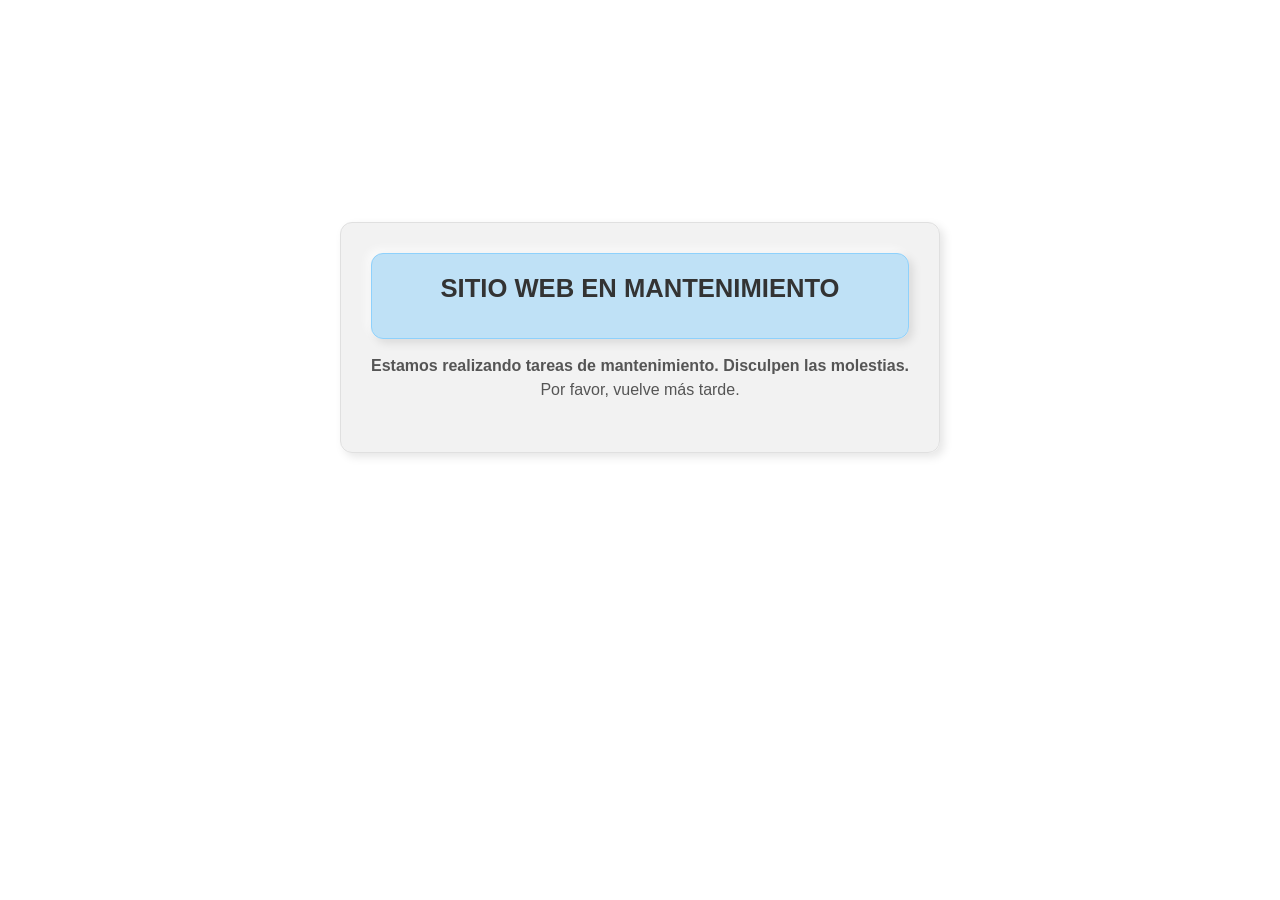
<file: AppHtml/app_offline=NO.htm>
<!DOCTYPE html>
<html lang="es">
<head>
    <meta charset="UTF-8">
    <meta name="viewport" content="width=device-width, initial-scale=1.0">
	<meta name="robots" content="noindex,nofollow">
    <title>Sitio en Mantenimiento</title>
	<link rel="shortcut icon" href="favicon.ico" sizes="48x48" />
    <style>
        /* Reset básico */
        * {
            margin: 0;
            padding: 0;
            box-sizing: border-box;
        }

        body {
            font-family: 'Segoe UI', Tahoma, Geneva, Verdana, sans-serif;
            background-color: #ffffff;
            color: #333;
            display: flex;
            align-items: center;
            justify-content: center;
            height: 75vh;
            text-align: center;
        }

        .container {
            max-width: 600px;
            padding: 30px;
            background-color: rgba(230, 230, 230, 0.5);           
            border: 1px solid #e0e0e0;
            border-radius: 12px;
            box-shadow: 4px 4px 10px rgba(0, 0, 0, 0.1), -4px -4px 10px rgba(255, 255, 255, 0.7);
        }

        .info-container {
            max-width: 600px;
            padding: 20px;            
            background-color:rgba(142, 209, 252, 0.5);
            border: 1px solid #8ed1fc;
            border-radius: 12px;
            box-shadow: 4px 4px 10px rgba(0, 0, 0, 0.1), -4px -4px 10px rgba(255, 255, 255, 0.7);
            margin-bottom: 15px;
        }

        .error-title {
            font-size: 1.6em;
            font-weight: bold;
            margin-bottom: 15px;
            text-transform: uppercase;
        }

		.error-subtitle {
            font-size: 1.2em;
            margin-bottom: 15px;
        }

        .error-message {
            font-size: 1em;
            color: #555;
            margin-bottom: 20px;
            line-height: 1.5;
        }

        .icon {
            font-size: 1.2em;
            color: #3528e2;
            margin-bottom: 15px;
        }

        .error-solution{
            margin-bottom: 20px;
        }

		.error-browser{
			font-size: 1.1em;
            font-weight: bold;
            color: #555;
            margin-bottom: 20px;
            line-height: 1.5;
		}

		.error-keyboard-key{
			font-size: 2em;
			border:3px solid;
			border-bottom-width: 4px;
			border-color: #ddd #bbb #bbb #ddd;
			background-color: var(--background-color-neutral-subtle,#f9f9f9);
			color: var(--color-base,#202122);
			padding: 1px 3px;
			white-space:nowrap;
			border-radius:3px;
		}

        .error-keyboard-letter{
			font-size: 2em;
			padding: 1px 3px;
			white-space:nowrap;
		}

        .bold{
            font-weight: bold;
        }
        
    </style>
</head>
<body>
    <div class="container">
        <div class="info-container">
            <div class="error-title">Sitio web en Mantenimiento</div>
		    <div class="error-subtitle"></div>
        </div>
        <div class="error-message">
            <span class="bold">Estamos realizando tareas de mantenimiento. Disculpen las molestias.</span><br>
            Por favor, vuelve más tarde.
        </div>
        <div class="error-solution">
            <!--<span class="error-keyboard-key">!</span>-->
        </div>
    </div>
</body>
</html>
</file>
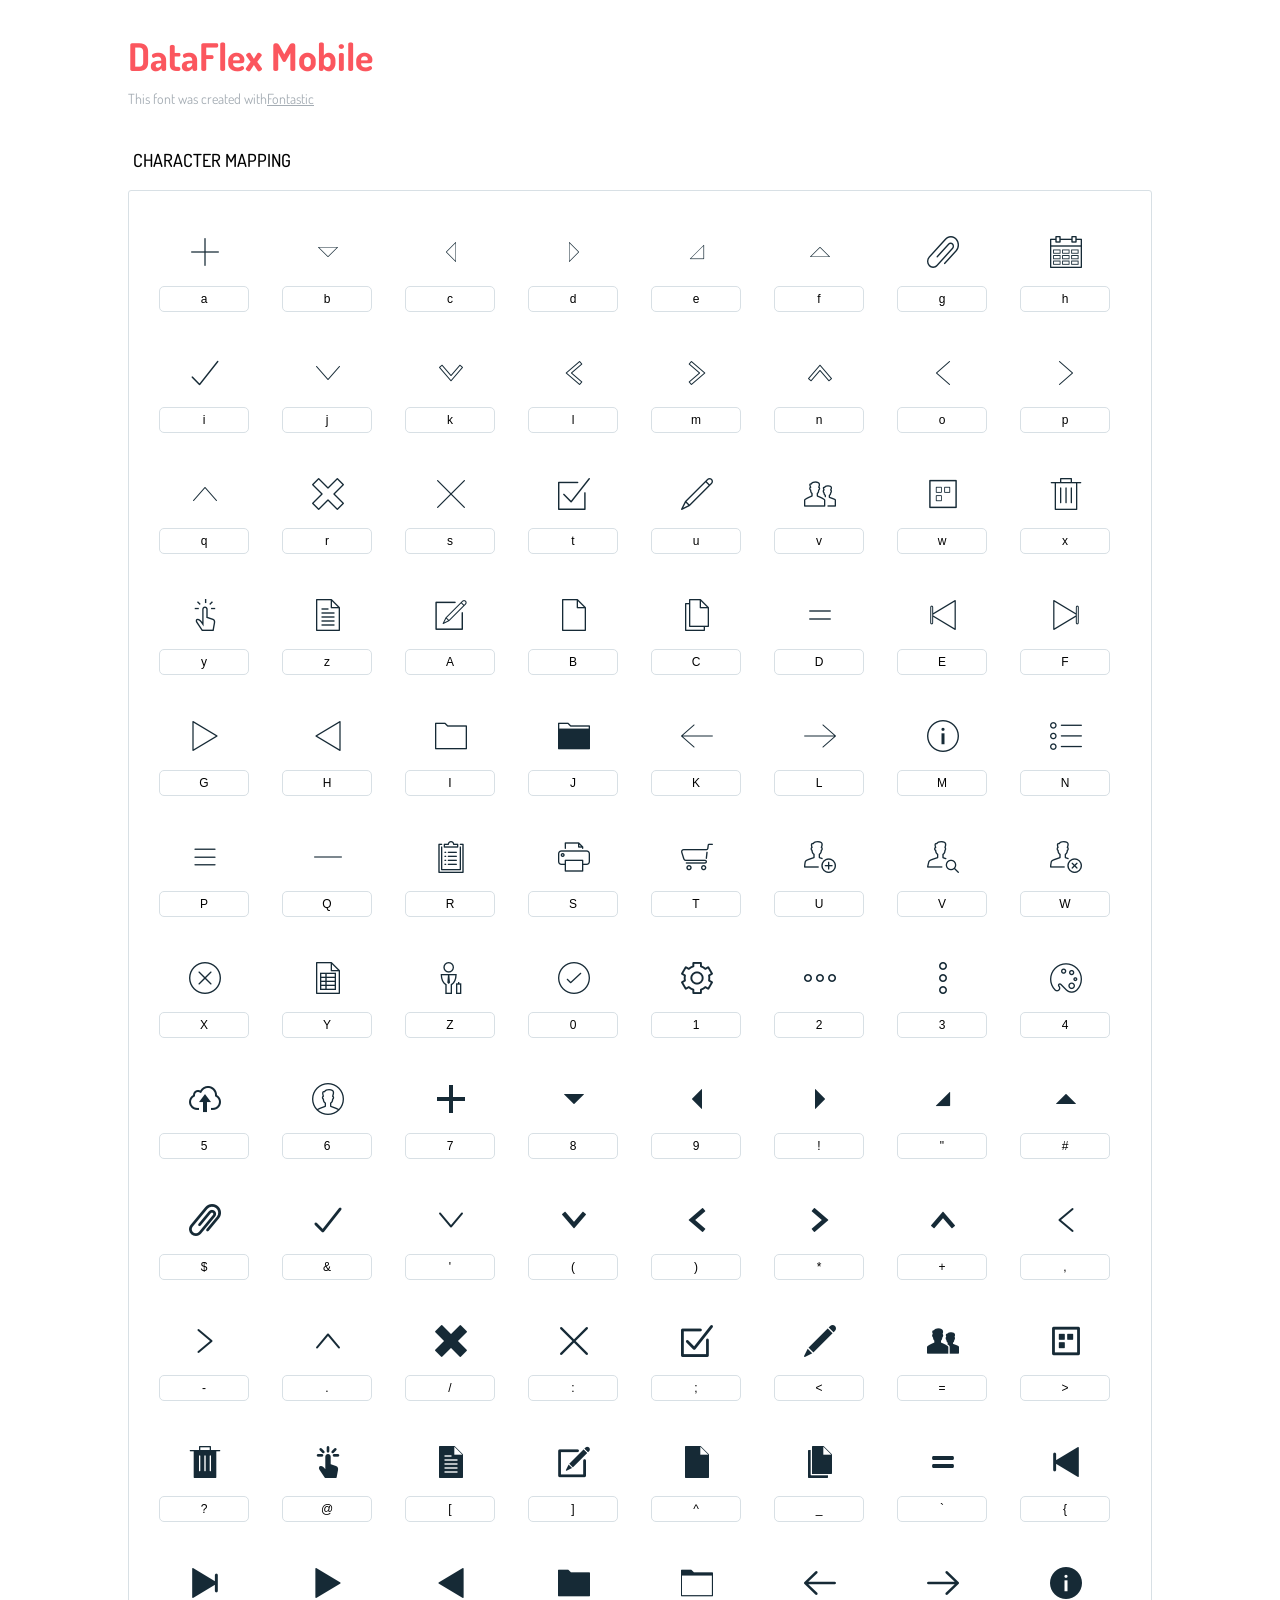
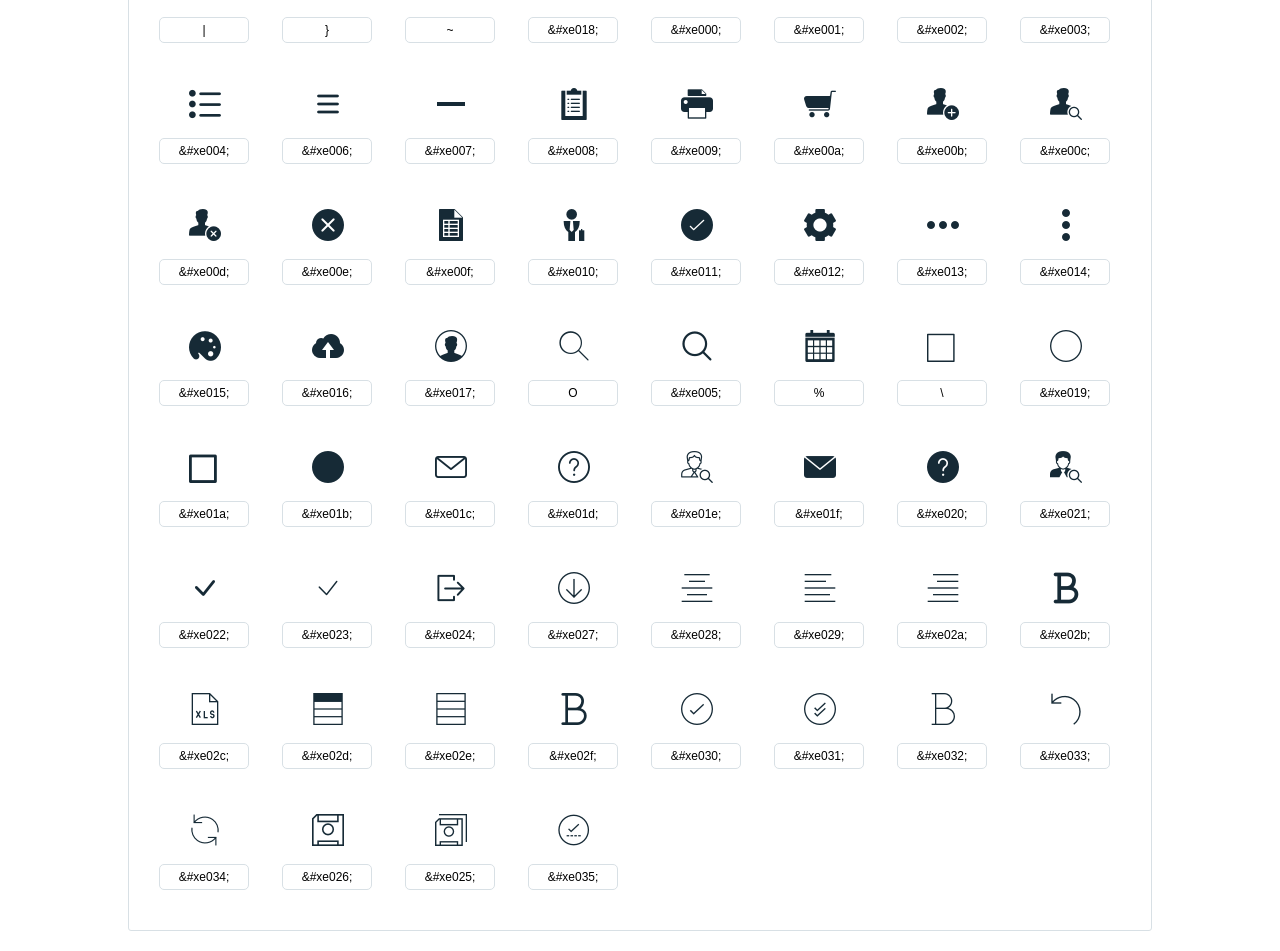
<file: AppHtml/CssThemes/Df_Flat_Desktop/Fonts/icons-reference.html>
<!DOCTYPE html>
<html lang="en">
  <head>
    <meta charset="utf-8">
    <meta http-equiv="X-UA-Compatible" content="IE=edge,chrome=1">
    <meta name="viewport" content="width=device-width,initial-scale=1">
    <title>Font Reference - DataFlex Mobile</title>
    <link href="http://fonts.googleapis.com/css?family=Dosis:400,500,700" rel="stylesheet" type="text/css">
    <link rel="stylesheet" href="dataflex-mobile.css">
    <style type="text/css">html,body,div,span,applet,object,iframe,h1,h2,h3,h4,h5,h6,p,blockquote,pre,a,abbr,acronym,address,big,cite,code,del,dfn,em,img,ins,kbd,q,s,samp,small,strike,strong,sub,sup,tt,var,dl,dt,dd,ol,ul,li,fieldset,form,label,legend,table,caption,tbody,tfoot,thead,tr,th,td{margin:0;padding:0;border:0;outline:0;font-weight:inherit;font-style:inherit;font-family:inherit;font-size:100%;vertical-align:baseline}body{line-height:1;color:#000;background:#fff}ol,ul{list-style:none}table{border-collapse:separate;border-spacing:0;vertical-align:middle}caption,th,td{text-align:left;font-weight:normal;vertical-align:middle}a img{border:none}*{-webkit-box-sizing:border-box;-moz-box-sizing:border-box;box-sizing:border-box}body{font-family:'Dosis','Tahoma',sans-serif}.container{margin:15px auto;width:80%}h1{margin:40px 0 20px;font-weight:700;font-size:38px;line-height:32px;color:#fb565e}h2{font-size:18px;padding:0 0 21px 5px;margin:45px 0 0 0;text-transform:uppercase;font-weight:500}.small{font-size:14px;color:#a5adb4;}.small a{color:#a5adb4;}.small a:hover{color:#fb565e}.glyphs.character-mapping{margin:0 0 20px 0;padding:20px 0 20px 30px;color:rgba(0,0,0,0.5);border:1px solid #d8e0e5;-webkit-border-radius:3px;border-radius:3px;}.glyphs.character-mapping li{margin:0 30px 20px 0;display:inline-block;width:90px}.glyphs.character-mapping .icon{margin:10px 0 10px 15px;padding:15px;position:relative;width:55px;height:55px;color:#162a36 !important;overflow:hidden;-webkit-border-radius:3px;border-radius:3px;font-size:32px;}.glyphs.character-mapping .icon svg{fill:#000}.glyphs.character-mapping input{margin:0;padding:5px 0;line-height:12px;font-size:12px;display:block;width:100%;border:1px solid #d8e0e5;-webkit-border-radius:5px;border-radius:5px;text-align:center;outline:0;}.glyphs.character-mapping input:focus{border:1px solid #fbde4a;-webkit-box-shadow:inset 0 0 3px #fbde4a;box-shadow:inset 0 0 3px #fbde4a}.glyphs.character-mapping input:hover{-webkit-box-shadow:inset 0 0 3px #fbde4a;box-shadow:inset 0 0 3px #fbde4a}.glyphs.css-mapping{margin:0 0 60px 0;padding:30px 0 20px 30px;color:rgba(0,0,0,0.5);border:1px solid #d8e0e5;-webkit-border-radius:3px;border-radius:3px;}.glyphs.css-mapping li{margin:0 30px 20px 0;padding:0;display:inline-block;overflow:hidden}.glyphs.css-mapping .icon{margin:0;margin-right:10px;padding:13px;height:50px;width:50px;color:#162a36 !important;overflow:hidden;float:left;font-size:24px}.glyphs.css-mapping input{margin:0;margin-top:5px;padding:8px;line-height:16px;font-size:16px;display:block;width:150px;height:40px;border:1px solid #d8e0e5;-webkit-border-radius:5px;border-radius:5px;background:#fff;outline:0;float:right;}.glyphs.css-mapping input:focus{border:1px solid #fbde4a;-webkit-box-shadow:inset 0 0 3px #fbde4a;box-shadow:inset 0 0 3px #fbde4a}.glyphs.css-mapping input:hover{-webkit-box-shadow:inset 0 0 3px #fbde4a;box-shadow:inset 0 0 3px #fbde4a}</style>
  </head>
  <body>
    <div class="container">
      <h1>DataFlex Mobile</h1>
      <p class="small">This font was created with<a href="http://fontastic.me/">Fontastic</a></p>
      <h2>Character mapping</h2>
      <ul class="glyphs character-mapping">
        <li>
          <div data-icon="a" class="icon"></div>
          <input type="text" readonly="readonly" value="a">
        </li>
        <li>
          <div data-icon="b" class="icon"></div>
          <input type="text" readonly="readonly" value="b">
        </li>
        <li>
          <div data-icon="c" class="icon"></div>
          <input type="text" readonly="readonly" value="c">
        </li>
        <li>
          <div data-icon="d" class="icon"></div>
          <input type="text" readonly="readonly" value="d">
        </li>
        <li>
          <div data-icon="e" class="icon"></div>
          <input type="text" readonly="readonly" value="e">
        </li>
        <li>
          <div data-icon="f" class="icon"></div>
          <input type="text" readonly="readonly" value="f">
        </li>
        <li>
          <div data-icon="g" class="icon"></div>
          <input type="text" readonly="readonly" value="g">
        </li>
        <li>
          <div data-icon="h" class="icon"></div>
          <input type="text" readonly="readonly" value="h">
        </li>
        <li>
          <div data-icon="i" class="icon"></div>
          <input type="text" readonly="readonly" value="i">
        </li>
        <li>
          <div data-icon="j" class="icon"></div>
          <input type="text" readonly="readonly" value="j">
        </li>
        <li>
          <div data-icon="k" class="icon"></div>
          <input type="text" readonly="readonly" value="k">
        </li>
        <li>
          <div data-icon="l" class="icon"></div>
          <input type="text" readonly="readonly" value="l">
        </li>
        <li>
          <div data-icon="m" class="icon"></div>
          <input type="text" readonly="readonly" value="m">
        </li>
        <li>
          <div data-icon="n" class="icon"></div>
          <input type="text" readonly="readonly" value="n">
        </li>
        <li>
          <div data-icon="o" class="icon"></div>
          <input type="text" readonly="readonly" value="o">
        </li>
        <li>
          <div data-icon="p" class="icon"></div>
          <input type="text" readonly="readonly" value="p">
        </li>
        <li>
          <div data-icon="q" class="icon"></div>
          <input type="text" readonly="readonly" value="q">
        </li>
        <li>
          <div data-icon="r" class="icon"></div>
          <input type="text" readonly="readonly" value="r">
        </li>
        <li>
          <div data-icon="s" class="icon"></div>
          <input type="text" readonly="readonly" value="s">
        </li>
        <li>
          <div data-icon="t" class="icon"></div>
          <input type="text" readonly="readonly" value="t">
        </li>
        <li>
          <div data-icon="u" class="icon"></div>
          <input type="text" readonly="readonly" value="u">
        </li>
        <li>
          <div data-icon="v" class="icon"></div>
          <input type="text" readonly="readonly" value="v">
        </li>
        <li>
          <div data-icon="w" class="icon"></div>
          <input type="text" readonly="readonly" value="w">
        </li>
        <li>
          <div data-icon="x" class="icon"></div>
          <input type="text" readonly="readonly" value="x">
        </li>
        <li>
          <div data-icon="y" class="icon"></div>
          <input type="text" readonly="readonly" value="y">
        </li>
        <li>
          <div data-icon="z" class="icon"></div>
          <input type="text" readonly="readonly" value="z">
        </li>
        <li>
          <div data-icon="A" class="icon"></div>
          <input type="text" readonly="readonly" value="A">
        </li>
        <li>
          <div data-icon="B" class="icon"></div>
          <input type="text" readonly="readonly" value="B">
        </li>
        <li>
          <div data-icon="C" class="icon"></div>
          <input type="text" readonly="readonly" value="C">
        </li>
        <li>
          <div data-icon="D" class="icon"></div>
          <input type="text" readonly="readonly" value="D">
        </li>
        <li>
          <div data-icon="E" class="icon"></div>
          <input type="text" readonly="readonly" value="E">
        </li>
        <li>
          <div data-icon="F" class="icon"></div>
          <input type="text" readonly="readonly" value="F">
        </li>
        <li>
          <div data-icon="G" class="icon"></div>
          <input type="text" readonly="readonly" value="G">
        </li>
        <li>
          <div data-icon="H" class="icon"></div>
          <input type="text" readonly="readonly" value="H">
        </li>
        <li>
          <div data-icon="I" class="icon"></div>
          <input type="text" readonly="readonly" value="I">
        </li>
        <li>
          <div data-icon="J" class="icon"></div>
          <input type="text" readonly="readonly" value="J">
        </li>
        <li>
          <div data-icon="K" class="icon"></div>
          <input type="text" readonly="readonly" value="K">
        </li>
        <li>
          <div data-icon="L" class="icon"></div>
          <input type="text" readonly="readonly" value="L">
        </li>
        <li>
          <div data-icon="M" class="icon"></div>
          <input type="text" readonly="readonly" value="M">
        </li>
        <li>
          <div data-icon="N" class="icon"></div>
          <input type="text" readonly="readonly" value="N">
        </li>
        <li>
          <div data-icon="P" class="icon"></div>
          <input type="text" readonly="readonly" value="P">
        </li>
        <li>
          <div data-icon="Q" class="icon"></div>
          <input type="text" readonly="readonly" value="Q">
        </li>
        <li>
          <div data-icon="R" class="icon"></div>
          <input type="text" readonly="readonly" value="R">
        </li>
        <li>
          <div data-icon="S" class="icon"></div>
          <input type="text" readonly="readonly" value="S">
        </li>
        <li>
          <div data-icon="T" class="icon"></div>
          <input type="text" readonly="readonly" value="T">
        </li>
        <li>
          <div data-icon="U" class="icon"></div>
          <input type="text" readonly="readonly" value="U">
        </li>
        <li>
          <div data-icon="V" class="icon"></div>
          <input type="text" readonly="readonly" value="V">
        </li>
        <li>
          <div data-icon="W" class="icon"></div>
          <input type="text" readonly="readonly" value="W">
        </li>
        <li>
          <div data-icon="X" class="icon"></div>
          <input type="text" readonly="readonly" value="X">
        </li>
        <li>
          <div data-icon="Y" class="icon"></div>
          <input type="text" readonly="readonly" value="Y">
        </li>
        <li>
          <div data-icon="Z" class="icon"></div>
          <input type="text" readonly="readonly" value="Z">
        </li>
        <li>
          <div data-icon="0" class="icon"></div>
          <input type="text" readonly="readonly" value="0">
        </li>
        <li>
          <div data-icon="1" class="icon"></div>
          <input type="text" readonly="readonly" value="1">
        </li>
        <li>
          <div data-icon="2" class="icon"></div>
          <input type="text" readonly="readonly" value="2">
        </li>
        <li>
          <div data-icon="3" class="icon"></div>
          <input type="text" readonly="readonly" value="3">
        </li>
        <li>
          <div data-icon="4" class="icon"></div>
          <input type="text" readonly="readonly" value="4">
        </li>
        <li>
          <div data-icon="5" class="icon"></div>
          <input type="text" readonly="readonly" value="5">
        </li>
        <li>
          <div data-icon="6" class="icon"></div>
          <input type="text" readonly="readonly" value="6">
        </li>
        <li>
          <div data-icon="7" class="icon"></div>
          <input type="text" readonly="readonly" value="7">
        </li>
        <li>
          <div data-icon="8" class="icon"></div>
          <input type="text" readonly="readonly" value="8">
        </li>
        <li>
          <div data-icon="9" class="icon"></div>
          <input type="text" readonly="readonly" value="9">
        </li>
        <li>
          <div data-icon="!" class="icon"></div>
          <input type="text" readonly="readonly" value="!">
        </li>
        <li>
          <div data-icon="&#34;" class="icon"></div>
          <input type="text" readonly="readonly" value="&quot;">
        </li>
        <li>
          <div data-icon="#" class="icon"></div>
          <input type="text" readonly="readonly" value="#">
        </li>
        <li>
          <div data-icon="$" class="icon"></div>
          <input type="text" readonly="readonly" value="$">
        </li>
        <li>
          <div data-icon="&" class="icon"></div>
          <input type="text" readonly="readonly" value="&amp;">
        </li>
        <li>
          <div data-icon="'" class="icon"></div>
          <input type="text" readonly="readonly" value="&#39;">
        </li>
        <li>
          <div data-icon="(" class="icon"></div>
          <input type="text" readonly="readonly" value="(">
        </li>
        <li>
          <div data-icon=")" class="icon"></div>
          <input type="text" readonly="readonly" value=")">
        </li>
        <li>
          <div data-icon="*" class="icon"></div>
          <input type="text" readonly="readonly" value="*">
        </li>
        <li>
          <div data-icon="+" class="icon"></div>
          <input type="text" readonly="readonly" value="+">
        </li>
        <li>
          <div data-icon="," class="icon"></div>
          <input type="text" readonly="readonly" value=",">
        </li>
        <li>
          <div data-icon="-" class="icon"></div>
          <input type="text" readonly="readonly" value="-">
        </li>
        <li>
          <div data-icon="." class="icon"></div>
          <input type="text" readonly="readonly" value=".">
        </li>
        <li>
          <div data-icon="/" class="icon"></div>
          <input type="text" readonly="readonly" value="/">
        </li>
        <li>
          <div data-icon=":" class="icon"></div>
          <input type="text" readonly="readonly" value=":">
        </li>
        <li>
          <div data-icon=";" class="icon"></div>
          <input type="text" readonly="readonly" value=";">
        </li>
        <li>
          <div data-icon="<" class="icon"></div>
          <input type="text" readonly="readonly" value="&lt;">
        </li>
        <li>
          <div data-icon="=" class="icon"></div>
          <input type="text" readonly="readonly" value="=">
        </li>
        <li>
          <div data-icon=">" class="icon"></div>
          <input type="text" readonly="readonly" value="&gt;">
        </li>
        <li>
          <div data-icon="?" class="icon"></div>
          <input type="text" readonly="readonly" value="?">
        </li>
        <li>
          <div data-icon="@" class="icon"></div>
          <input type="text" readonly="readonly" value="@">
        </li>
        <li>
          <div data-icon="[" class="icon"></div>
          <input type="text" readonly="readonly" value="[">
        </li>
        <li>
          <div data-icon="]" class="icon"></div>
          <input type="text" readonly="readonly" value="]">
        </li>
        <li>
          <div data-icon="^" class="icon"></div>
          <input type="text" readonly="readonly" value="^">
        </li>
        <li>
          <div data-icon="_" class="icon"></div>
          <input type="text" readonly="readonly" value="_">
        </li>
        <li>
          <div data-icon="`" class="icon"></div>
          <input type="text" readonly="readonly" value="`">
        </li>
        <li>
          <div data-icon="{" class="icon"></div>
          <input type="text" readonly="readonly" value="{">
        </li>
        <li>
          <div data-icon="|" class="icon"></div>
          <input type="text" readonly="readonly" value="|">
        </li>
        <li>
          <div data-icon="}" class="icon"></div>
          <input type="text" readonly="readonly" value="}">
        </li>
        <li>
          <div data-icon="~" class="icon"></div>
          <input type="text" readonly="readonly" value="~">
        </li>
        <li>
          <div data-icon="&#xe018;" class="icon"></div>
          <input type="text" readonly="readonly" value="&amp;#xe018;">
        </li>
        <li>
          <div data-icon="&#xe000;" class="icon"></div>
          <input type="text" readonly="readonly" value="&amp;#xe000;">
        </li>
        <li>
          <div data-icon="&#xe001;" class="icon"></div>
          <input type="text" readonly="readonly" value="&amp;#xe001;">
        </li>
        <li>
          <div data-icon="&#xe002;" class="icon"></div>
          <input type="text" readonly="readonly" value="&amp;#xe002;">
        </li>
        <li>
          <div data-icon="&#xe003;" class="icon"></div>
          <input type="text" readonly="readonly" value="&amp;#xe003;">
        </li>
        <li>
          <div data-icon="&#xe004;" class="icon"></div>
          <input type="text" readonly="readonly" value="&amp;#xe004;">
        </li>
        <li>
          <div data-icon="&#xe006;" class="icon"></div>
          <input type="text" readonly="readonly" value="&amp;#xe006;">
        </li>
        <li>
          <div data-icon="&#xe007;" class="icon"></div>
          <input type="text" readonly="readonly" value="&amp;#xe007;">
        </li>
        <li>
          <div data-icon="&#xe008;" class="icon"></div>
          <input type="text" readonly="readonly" value="&amp;#xe008;">
        </li>
        <li>
          <div data-icon="&#xe009;" class="icon"></div>
          <input type="text" readonly="readonly" value="&amp;#xe009;">
        </li>
        <li>
          <div data-icon="&#xe00a;" class="icon"></div>
          <input type="text" readonly="readonly" value="&amp;#xe00a;">
        </li>
        <li>
          <div data-icon="&#xe00b;" class="icon"></div>
          <input type="text" readonly="readonly" value="&amp;#xe00b;">
        </li>
        <li>
          <div data-icon="&#xe00c;" class="icon"></div>
          <input type="text" readonly="readonly" value="&amp;#xe00c;">
        </li>
        <li>
          <div data-icon="&#xe00d;" class="icon"></div>
          <input type="text" readonly="readonly" value="&amp;#xe00d;">
        </li>
        <li>
          <div data-icon="&#xe00e;" class="icon"></div>
          <input type="text" readonly="readonly" value="&amp;#xe00e;">
        </li>
        <li>
          <div data-icon="&#xe00f;" class="icon"></div>
          <input type="text" readonly="readonly" value="&amp;#xe00f;">
        </li>
        <li>
          <div data-icon="&#xe010;" class="icon"></div>
          <input type="text" readonly="readonly" value="&amp;#xe010;">
        </li>
        <li>
          <div data-icon="&#xe011;" class="icon"></div>
          <input type="text" readonly="readonly" value="&amp;#xe011;">
        </li>
        <li>
          <div data-icon="&#xe012;" class="icon"></div>
          <input type="text" readonly="readonly" value="&amp;#xe012;">
        </li>
        <li>
          <div data-icon="&#xe013;" class="icon"></div>
          <input type="text" readonly="readonly" value="&amp;#xe013;">
        </li>
        <li>
          <div data-icon="&#xe014;" class="icon"></div>
          <input type="text" readonly="readonly" value="&amp;#xe014;">
        </li>
        <li>
          <div data-icon="&#xe015;" class="icon"></div>
          <input type="text" readonly="readonly" value="&amp;#xe015;">
        </li>
        <li>
          <div data-icon="&#xe016;" class="icon"></div>
          <input type="text" readonly="readonly" value="&amp;#xe016;">
        </li>
        <li>
          <div data-icon="&#xe017;" class="icon"></div>
          <input type="text" readonly="readonly" value="&amp;#xe017;">
        </li>
        <li>
          <div data-icon="O" class="icon"></div>
          <input type="text" readonly="readonly" value="O">
        </li>
        <li>
          <div data-icon="&#xe005;" class="icon"></div>
          <input type="text" readonly="readonly" value="&amp;#xe005;">
        </li>
        <li>
          <div data-icon="%" class="icon"></div>
          <input type="text" readonly="readonly" value="%">
        </li>
        <li>
          <div data-icon="\" class="icon"></div>
          <input type="text" readonly="readonly" value="\">
        </li>
        <li>
          <div data-icon="&#xe019;" class="icon"></div>
          <input type="text" readonly="readonly" value="&amp;#xe019;">
        </li>
        <li>
          <div data-icon="&#xe01a;" class="icon"></div>
          <input type="text" readonly="readonly" value="&amp;#xe01a;">
        </li>
        <li>
          <div data-icon="&#xe01b;" class="icon"></div>
          <input type="text" readonly="readonly" value="&amp;#xe01b;">
        </li>
        <li>
          <div data-icon="&#xe01c;" class="icon"></div>
          <input type="text" readonly="readonly" value="&amp;#xe01c;">
        </li>
        <li>
          <div data-icon="&#xe01d;" class="icon"></div>
          <input type="text" readonly="readonly" value="&amp;#xe01d;">
        </li>
        <li>
          <div data-icon="&#xe01e;" class="icon"></div>
          <input type="text" readonly="readonly" value="&amp;#xe01e;">
        </li>
        <li>
          <div data-icon="&#xe01f;" class="icon"></div>
          <input type="text" readonly="readonly" value="&amp;#xe01f;">
        </li>
        <li>
          <div data-icon="&#xe020;" class="icon"></div>
          <input type="text" readonly="readonly" value="&amp;#xe020;">
        </li>
        <li>
          <div data-icon="&#xe021;" class="icon"></div>
          <input type="text" readonly="readonly" value="&amp;#xe021;">
        </li>
        <li>
          <div data-icon="&#xe022;" class="icon"></div>
          <input type="text" readonly="readonly" value="&amp;#xe022;">
        </li>
        <li>
          <div data-icon="&#xe023;" class="icon"></div>
          <input type="text" readonly="readonly" value="&amp;#xe023;">
        </li>
        <li>
          <div data-icon="&#xe024;" class="icon"></div>
          <input type="text" readonly="readonly" value="&amp;#xe024;">
        </li>
        <li>
          <div data-icon="&#xe027;" class="icon"></div>
          <input type="text" readonly="readonly" value="&amp;#xe027;">
        </li>
        <li>
          <div data-icon="&#xe028;" class="icon"></div>
          <input type="text" readonly="readonly" value="&amp;#xe028;">
        </li>
        <li>
          <div data-icon="&#xe029;" class="icon"></div>
          <input type="text" readonly="readonly" value="&amp;#xe029;">
        </li>
        <li>
          <div data-icon="&#xe02a;" class="icon"></div>
          <input type="text" readonly="readonly" value="&amp;#xe02a;">
        </li>
        <li>
          <div data-icon="&#xe02b;" class="icon"></div>
          <input type="text" readonly="readonly" value="&amp;#xe02b;">
        </li>
        <li>
          <div data-icon="&#xe02c;" class="icon"></div>
          <input type="text" readonly="readonly" value="&amp;#xe02c;">
        </li>
        <li>
          <div data-icon="&#xe02d;" class="icon"></div>
          <input type="text" readonly="readonly" value="&amp;#xe02d;">
        </li>
        <li>
          <div data-icon="&#xe02e;" class="icon"></div>
          <input type="text" readonly="readonly" value="&amp;#xe02e;">
        </li>
        <li>
          <div data-icon="&#xe02f;" class="icon"></div>
          <input type="text" readonly="readonly" value="&amp;#xe02f;">
        </li>
        <li>
          <div data-icon="&#xe030;" class="icon"></div>
          <input type="text" readonly="readonly" value="&amp;#xe030;">
        </li>
        <li>
          <div data-icon="&#xe031;" class="icon"></div>
          <input type="text" readonly="readonly" value="&amp;#xe031;">
        </li>
        <li>
          <div data-icon="&#xe032;" class="icon"></div>
          <input type="text" readonly="readonly" value="&amp;#xe032;">
        </li>
        <li>
          <div data-icon="&#xe033;" class="icon"></div>
          <input type="text" readonly="readonly" value="&amp;#xe033;">
        </li>
        <li>
          <div data-icon="&#xe034;" class="icon"></div>
          <input type="text" readonly="readonly" value="&amp;#xe034;">
        </li>
        <li>
          <div data-icon="&#xe026;" class="icon"></div>
          <input type="text" readonly="readonly" value="&amp;#xe026;">
        </li>
        <li>
          <div data-icon="&#xe025;" class="icon"></div>
          <input type="text" readonly="readonly" value="&amp;#xe025;">
        </li>
        <li>
          <div data-icon="&#xe035;" class="icon"></div>
          <input type="text" readonly="readonly" value="&amp;#xe035;">
        </li>
      </ul>
    </div>
    <script>(function() {
  var glyphs, i, len, ref;

  ref = document.getElementsByClassName('glyphs');
  for (i = 0, len = ref.length; i < len; i++) {
    glyphs = ref[i];
    glyphs.addEventListener('click', function(event) {
      if (event.target.tagName === 'INPUT') {
        return event.target.select();
      }
    });
  }

}).call(this);

    </script>
  </body>
</html>
</file>
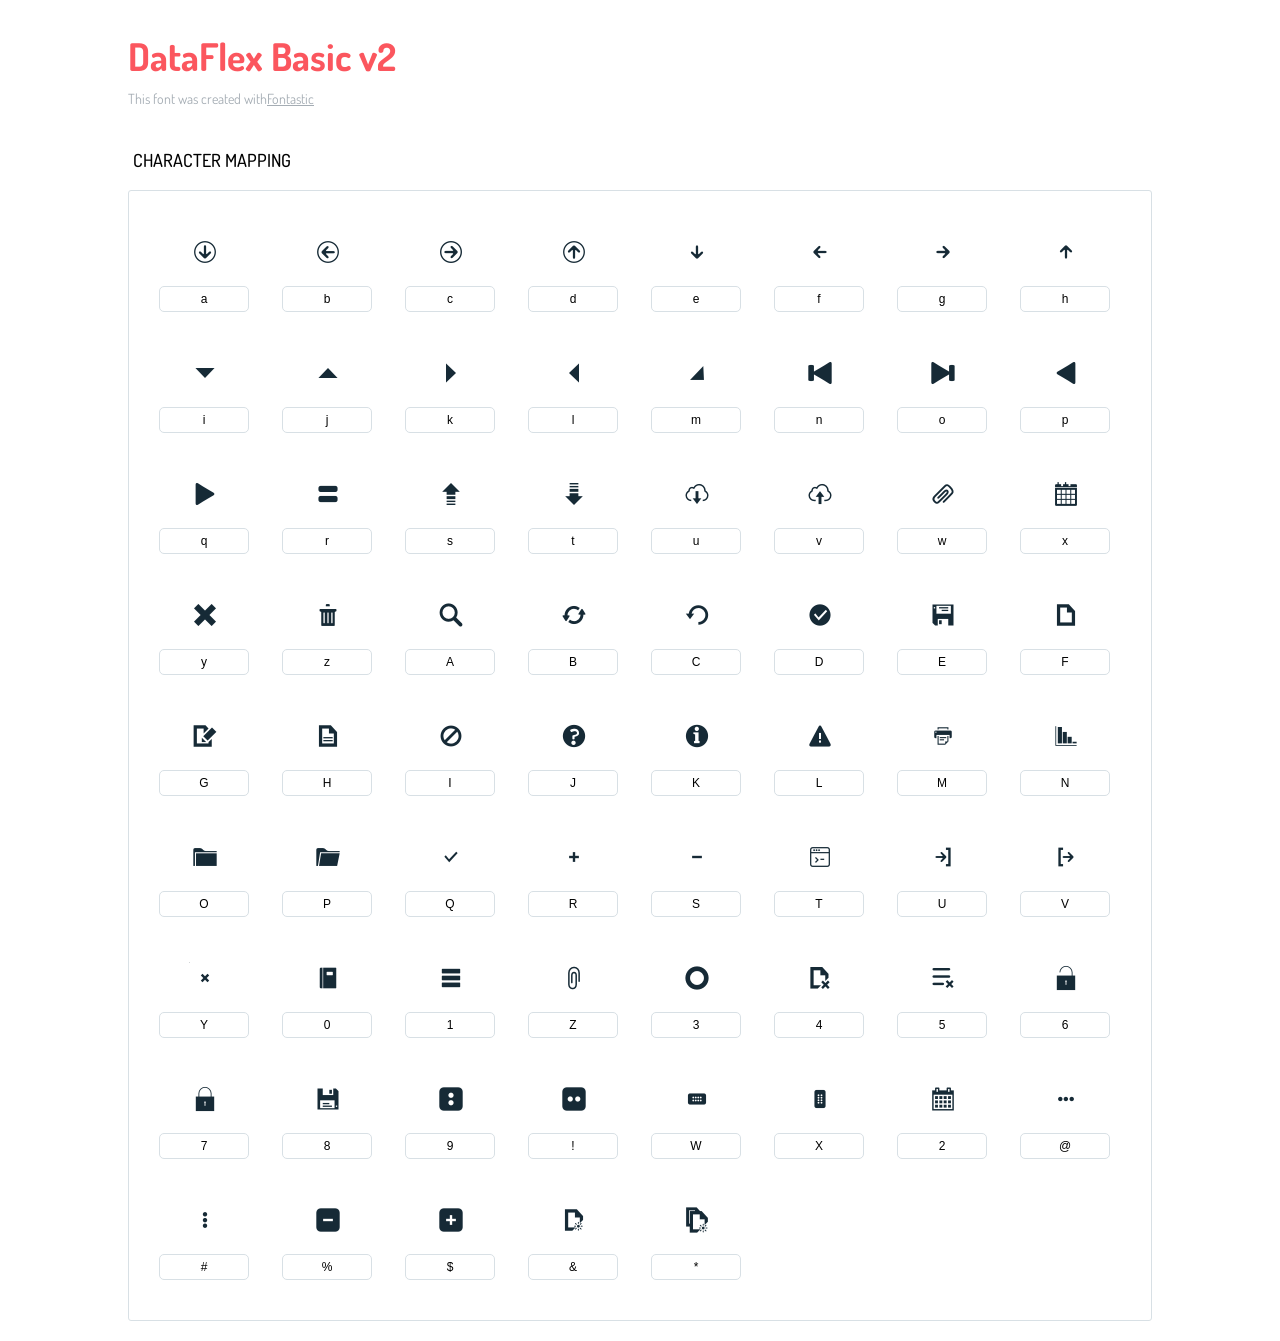
<file: AppHtml/CssThemes/Df_High_Contrast/fonts/icons-reference.html>
<!DOCTYPE html>
<html lang="en">
  <head>
    <meta charset="utf-8">
    <meta http-equiv="X-UA-Compatible" content="IE=edge,chrome=1">
    <meta name="viewport" content="width=device-width,initial-scale=1">
    <title>Font Reference - WebOrder 18.1 Basic v2</title>
    <link href="http://fonts.googleapis.com/css?family=Dosis:400,500,700" rel="stylesheet" type="text/css">
    <link rel="stylesheet" href="styles.css">
    <style type="text/css">
      html,body,div,span,applet,object,iframe,h1,h2,h3,h4,h5,h6,p,blockquote,pre,a,abbr,acronym,address,big,cite,code,del,dfn,em,img,ins,kbd,q,s,samp,small,strike,strong,sub,sup,tt,var,dl,dt,dd,ol,ul,li,fieldset,form,label,legend,table,caption,tbody,tfoot,thead,tr,th,td{margin:0;padding:0;border:0;outline:0;font-weight:inherit;font-style:inherit;font-family:inherit;font-size:100%;vertical-align:baseline}
body{line-height:1;color:#000;background:#fff}
ol,ul{list-style:none}
table{border-collapse:separate;border-spacing:0;vertical-align:middle}
caption,th,td{text-align:left;font-weight:normal;vertical-align:middle}
a img{border:none}
*{-webkit-box-sizing:border-box;-moz-box-sizing:border-box;box-sizing:border-box}
body{font-family:'Dosis','Tahoma',sans-serif}
.container{margin:15px auto;width:80%}
h1{margin:40px 0 20px;font-weight:700;font-size:38px;line-height:32px;color:#fb565e}
h2{font-size:18px;padding:0 0 21px 5px;margin:45px 0 0 0;text-transform:uppercase;font-weight:500}
.small{font-size:14px;color:#a5adb4;}
.small a{color:#a5adb4;}
.small a:hover{color:#fb565e}
.glyphs.character-mapping{margin:0 0 20px 0;padding:20px 0 20px 30px;color:rgba(0,0,0,0.5);border:1px solid #d8e0e5;-webkit-border-radius:3px;border-radius:3px;}
.glyphs.character-mapping li{margin:0 30px 20px 0;display:inline-block;width:90px}
.glyphs.character-mapping .icon{margin:10px 0 10px 15px;padding:15px;position:relative;width:55px;height:55px;color:#162a36 !important;overflow:hidden;-webkit-border-radius:3px;border-radius:3px;font-size:32px;}
.glyphs.character-mapping .icon svg{fill:#000}
.glyphs.character-mapping input{margin:0;padding:5px 0;line-height:12px;font-size:12px;display:block;width:100%;border:1px solid #d8e0e5;-webkit-border-radius:5px;border-radius:5px;text-align:center;outline:0;}
.glyphs.character-mapping input:focus{border:1px solid #fbde4a;-webkit-box-shadow:inset 0 0 3px #fbde4a;box-shadow:inset 0 0 3px #fbde4a}
.glyphs.character-mapping input:hover{-webkit-box-shadow:inset 0 0 3px #fbde4a;box-shadow:inset 0 0 3px #fbde4a}
.glyphs.css-mapping{margin:0 0 60px 0;padding:30px 0 20px 30px;color:rgba(0,0,0,0.5);border:1px solid #d8e0e5;-webkit-border-radius:3px;border-radius:3px;}
.glyphs.css-mapping li{margin:0 30px 20px 0;padding:0;display:inline-block;overflow:hidden}
.glyphs.css-mapping .icon{margin:0;margin-right:10px;padding:13px;height:50px;width:50px;color:#162a36 !important;overflow:hidden;float:left;font-size:24px}
.glyphs.css-mapping input{margin:0;margin-top:5px;padding:8px;line-height:16px;font-size:16px;display:block;width:150px;height:40px;border:1px solid #d8e0e5;-webkit-border-radius:5px;border-radius:5px;background:#fff;outline:0;float:right;}
.glyphs.css-mapping input:focus{border:1px solid #fbde4a;-webkit-box-shadow:inset 0 0 3px #fbde4a;box-shadow:inset 0 0 3px #fbde4a}
.glyphs.css-mapping input:hover{-webkit-box-shadow:inset 0 0 3px #fbde4a;box-shadow:inset 0 0 3px #fbde4a}

      
    </style>
  </head>
  <body>
    <div class="container">
      <h1>DataFlex Basic v2</h1>
      <p class="small">This font was created with<a href="http://fontastic.me/">Fontastic</a></p>
      <h2>Character mapping</h2>
      <ul class="glyphs character-mapping">
        <li>
          <div data-icon="a" class="icon"></div>
          <input type="text" readonly="readonly" value="a">
        </li>
        <li>
          <div data-icon="b" class="icon"></div>
          <input type="text" readonly="readonly" value="b">
        </li>
        <li>
          <div data-icon="c" class="icon"></div>
          <input type="text" readonly="readonly" value="c">
        </li>
        <li>
          <div data-icon="d" class="icon"></div>
          <input type="text" readonly="readonly" value="d">
        </li>
        <li>
          <div data-icon="e" class="icon"></div>
          <input type="text" readonly="readonly" value="e">
        </li>
        <li>
          <div data-icon="f" class="icon"></div>
          <input type="text" readonly="readonly" value="f">
        </li>
        <li>
          <div data-icon="g" class="icon"></div>
          <input type="text" readonly="readonly" value="g">
        </li>
        <li>
          <div data-icon="h" class="icon"></div>
          <input type="text" readonly="readonly" value="h">
        </li>
        <li>
          <div data-icon="i" class="icon"></div>
          <input type="text" readonly="readonly" value="i">
        </li>
        <li>
          <div data-icon="j" class="icon"></div>
          <input type="text" readonly="readonly" value="j">
        </li>
        <li>
          <div data-icon="k" class="icon"></div>
          <input type="text" readonly="readonly" value="k">
        </li>
        <li>
          <div data-icon="l" class="icon"></div>
          <input type="text" readonly="readonly" value="l">
        </li>
        <li>
          <div data-icon="m" class="icon"></div>
          <input type="text" readonly="readonly" value="m">
        </li>
        <li>
          <div data-icon="n" class="icon"></div>
          <input type="text" readonly="readonly" value="n">
        </li>
        <li>
          <div data-icon="o" class="icon"></div>
          <input type="text" readonly="readonly" value="o">
        </li>
        <li>
          <div data-icon="p" class="icon"></div>
          <input type="text" readonly="readonly" value="p">
        </li>
        <li>
          <div data-icon="q" class="icon"></div>
          <input type="text" readonly="readonly" value="q">
        </li>
        <li>
          <div data-icon="r" class="icon"></div>
          <input type="text" readonly="readonly" value="r">
        </li>
        <li>
          <div data-icon="s" class="icon"></div>
          <input type="text" readonly="readonly" value="s">
        </li>
        <li>
          <div data-icon="t" class="icon"></div>
          <input type="text" readonly="readonly" value="t">
        </li>
        <li>
          <div data-icon="u" class="icon"></div>
          <input type="text" readonly="readonly" value="u">
        </li>
        <li>
          <div data-icon="v" class="icon"></div>
          <input type="text" readonly="readonly" value="v">
        </li>
        <li>
          <div data-icon="w" class="icon"></div>
          <input type="text" readonly="readonly" value="w">
        </li>
        <li>
          <div data-icon="x" class="icon"></div>
          <input type="text" readonly="readonly" value="x">
        </li>
        <li>
          <div data-icon="y" class="icon"></div>
          <input type="text" readonly="readonly" value="y">
        </li>
        <li>
          <div data-icon="z" class="icon"></div>
          <input type="text" readonly="readonly" value="z">
        </li>
        <li>
          <div data-icon="A" class="icon"></div>
          <input type="text" readonly="readonly" value="A">
        </li>
        <li>
          <div data-icon="B" class="icon"></div>
          <input type="text" readonly="readonly" value="B">
        </li>
        <li>
          <div data-icon="C" class="icon"></div>
          <input type="text" readonly="readonly" value="C">
        </li>
        <li>
          <div data-icon="D" class="icon"></div>
          <input type="text" readonly="readonly" value="D">
        </li>
        <li>
          <div data-icon="E" class="icon"></div>
          <input type="text" readonly="readonly" value="E">
        </li>
        <li>
          <div data-icon="F" class="icon"></div>
          <input type="text" readonly="readonly" value="F">
        </li>
        <li>
          <div data-icon="G" class="icon"></div>
          <input type="text" readonly="readonly" value="G">
        </li>
        <li>
          <div data-icon="H" class="icon"></div>
          <input type="text" readonly="readonly" value="H">
        </li>
        <li>
          <div data-icon="I" class="icon"></div>
          <input type="text" readonly="readonly" value="I">
        </li>
        <li>
          <div data-icon="J" class="icon"></div>
          <input type="text" readonly="readonly" value="J">
        </li>
        <li>
          <div data-icon="K" class="icon"></div>
          <input type="text" readonly="readonly" value="K">
        </li>
        <li>
          <div data-icon="L" class="icon"></div>
          <input type="text" readonly="readonly" value="L">
        </li>
        <li>
          <div data-icon="M" class="icon"></div>
          <input type="text" readonly="readonly" value="M">
        </li>
        <li>
          <div data-icon="N" class="icon"></div>
          <input type="text" readonly="readonly" value="N">
        </li>
        <li>
          <div data-icon="O" class="icon"></div>
          <input type="text" readonly="readonly" value="O">
        </li>
        <li>
          <div data-icon="P" class="icon"></div>
          <input type="text" readonly="readonly" value="P">
        </li>
        <li>
          <div data-icon="Q" class="icon"></div>
          <input type="text" readonly="readonly" value="Q">
        </li>
        <li>
          <div data-icon="R" class="icon"></div>
          <input type="text" readonly="readonly" value="R">
        </li>
        <li>
          <div data-icon="S" class="icon"></div>
          <input type="text" readonly="readonly" value="S">
        </li>
        <li>
          <div data-icon="T" class="icon"></div>
          <input type="text" readonly="readonly" value="T">
        </li>
        <li>
          <div data-icon="U" class="icon"></div>
          <input type="text" readonly="readonly" value="U">
        </li>
        <li>
          <div data-icon="V" class="icon"></div>
          <input type="text" readonly="readonly" value="V">
        </li>
        <li>
          <div data-icon="Y" class="icon"></div>
          <input type="text" readonly="readonly" value="Y">
        </li>
        <li>
          <div data-icon="0" class="icon"></div>
          <input type="text" readonly="readonly" value="0">
        </li>
        <li>
          <div data-icon="1" class="icon"></div>
          <input type="text" readonly="readonly" value="1">
        </li>
        <li>
          <div data-icon="Z" class="icon"></div>
          <input type="text" readonly="readonly" value="Z">
        </li>
        <li>
          <div data-icon="3" class="icon"></div>
          <input type="text" readonly="readonly" value="3">
        </li>
        <li>
          <div data-icon="4" class="icon"></div>
          <input type="text" readonly="readonly" value="4">
        </li>
        <li>
          <div data-icon="5" class="icon"></div>
          <input type="text" readonly="readonly" value="5">
        </li>
        <li>
          <div data-icon="6" class="icon"></div>
          <input type="text" readonly="readonly" value="6">
        </li>
        <li>
          <div data-icon="7" class="icon"></div>
          <input type="text" readonly="readonly" value="7">
        </li>
        <li>
          <div data-icon="8" class="icon"></div>
          <input type="text" readonly="readonly" value="8">
        </li>
        <li>
          <div data-icon="9" class="icon"></div>
          <input type="text" readonly="readonly" value="9">
        </li>
        <li>
          <div data-icon="!" class="icon"></div>
          <input type="text" readonly="readonly" value="!">
        </li>
        <li>
          <div data-icon="W" class="icon"></div>
          <input type="text" readonly="readonly" value="W">
        </li>
        <li>
          <div data-icon="X" class="icon"></div>
          <input type="text" readonly="readonly" value="X">
        </li>
        <li>
          <div data-icon="2" class="icon"></div>
          <input type="text" readonly="readonly" value="2">
        </li>
        <li>
          <div data-icon="@" class="icon"></div>
          <input type="text" readonly="readonly" value="@">
        </li>
        <li>
          <div data-icon="#" class="icon"></div>
          <input type="text" readonly="readonly" value="#">
        </li>
        <li>
          <div data-icon="%" class="icon"></div>
          <input type="text" readonly="readonly" value="%">
        </li>
        <li>
          <div data-icon="$" class="icon"></div>
          <input type="text" readonly="readonly" value="$">
        </li>
        <li>
          <div data-icon="&" class="icon"></div>
          <input type="text" readonly="readonly" value="&amp;">
        </li>
        <li>
          <div data-icon="*" class="icon"></div>
          <input type="text" readonly="readonly" value="*">
        </li>
      </ul>
    </div><script type="text/javascript">
(function() {
  var glyphs, _i, _len, _ref;

  _ref = document.getElementsByClassName('glyphs');
  for (_i = 0, _len = _ref.length; _i < _len; _i++) {
    glyphs = _ref[_i];
    glyphs.addEventListener('click', function(event) {
      if (event.target.tagName === 'INPUT') {
        return event.target.select();
      }
    });
  }

}).call(this);
</script>
  </body>
</html>
</file>
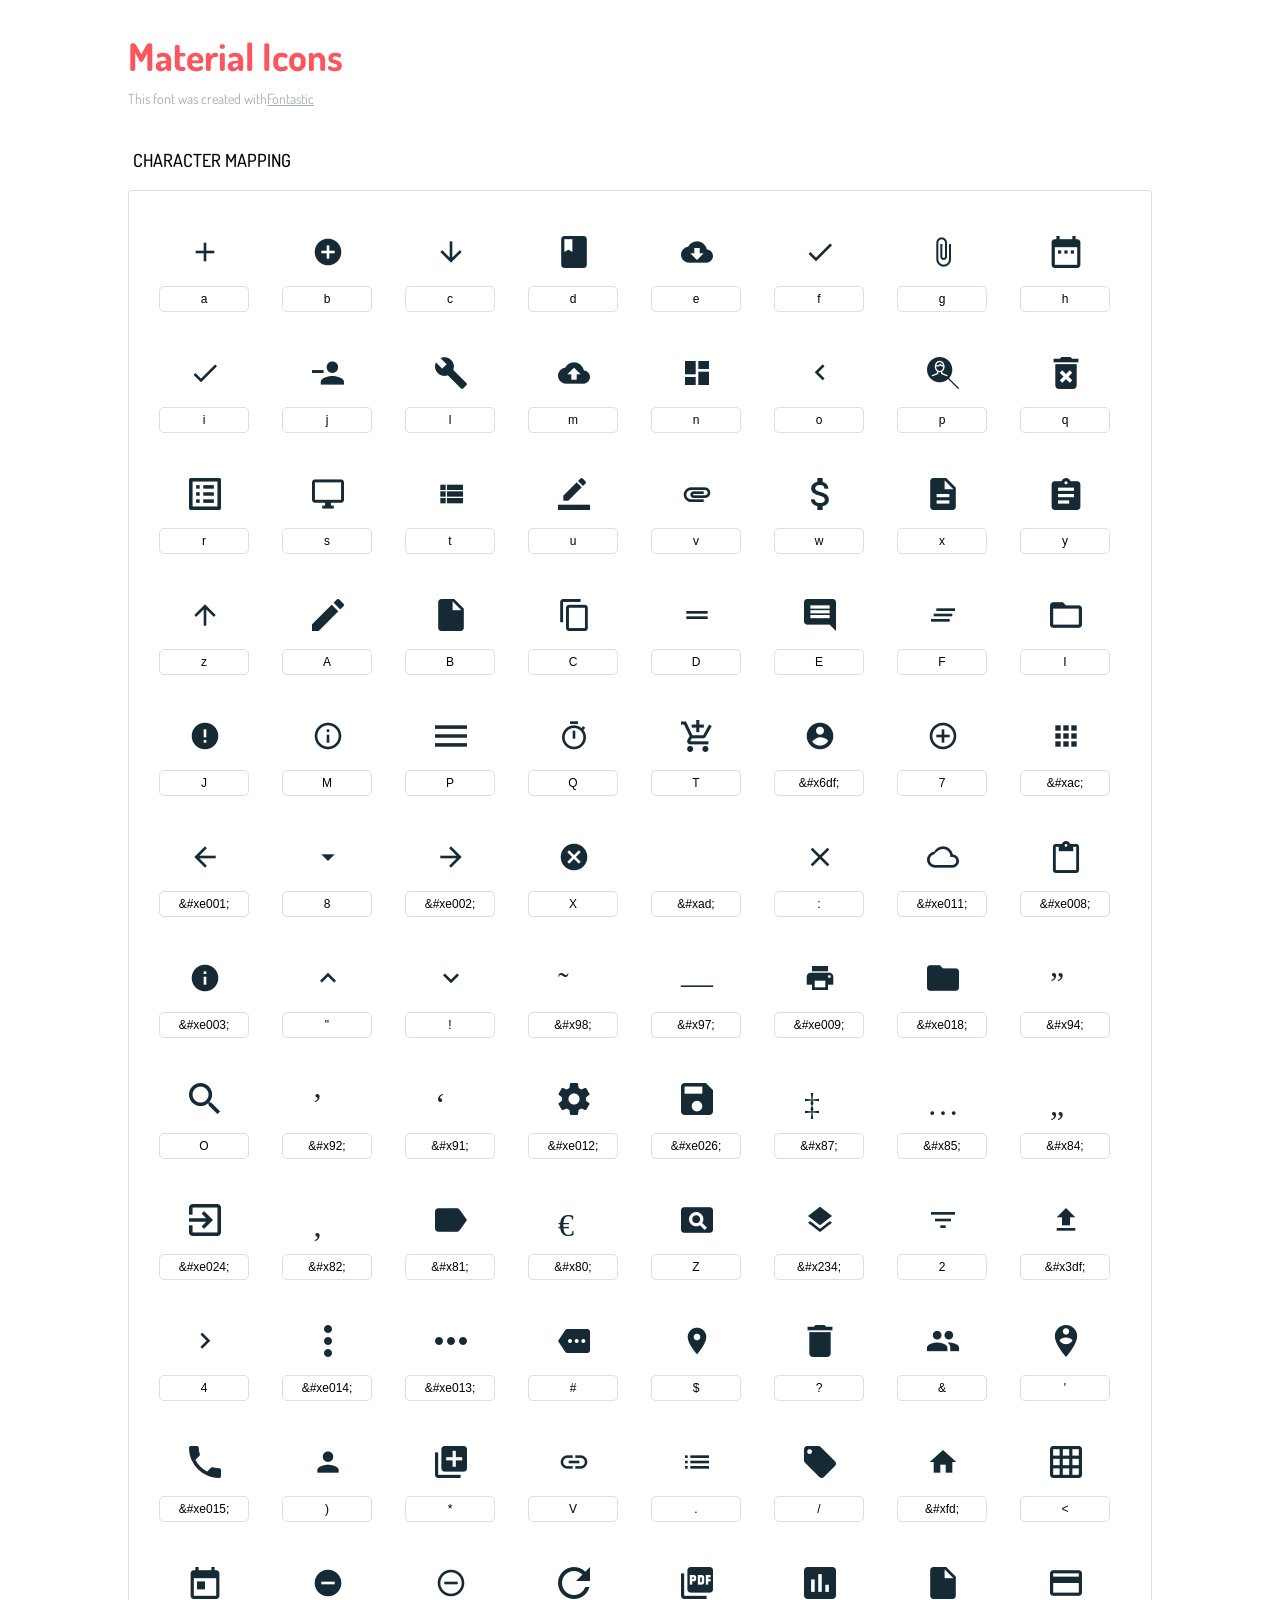
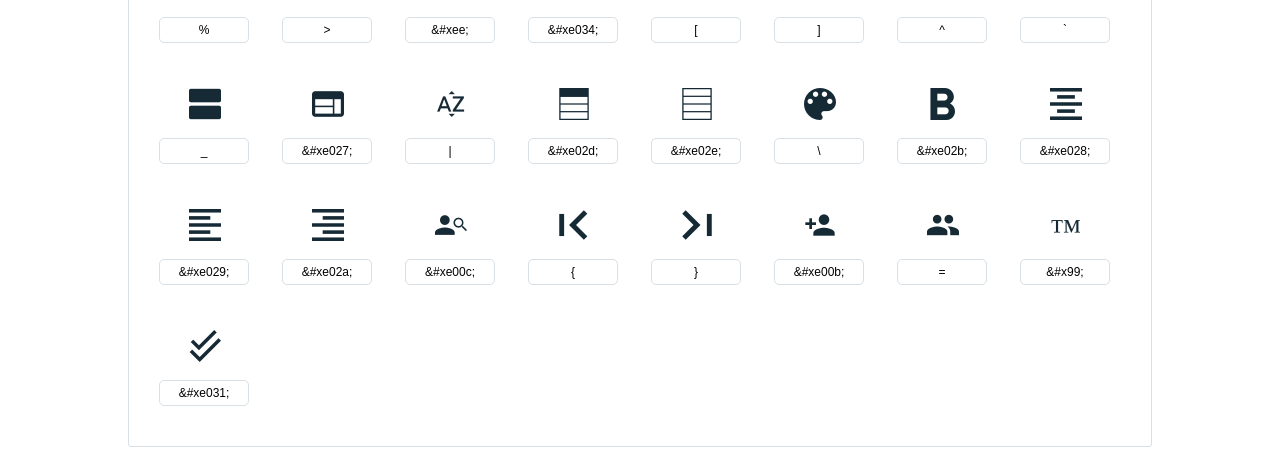
<file: AppHtml/CssThemes/Df_Material/Fonts/icons-reference.html>
<!DOCTYPE html>
<html lang="en">
  <head>
    <meta charset="utf-8">
    <meta http-equiv="X-UA-Compatible" content="IE=edge,chrome=1">
    <meta name="viewport" content="width=device-width,initial-scale=1">
    <title>Font Reference - Material Icons</title>
    <link href="http://fonts.googleapis.com/css?family=Dosis:400,500,700" rel="stylesheet" type="text/css">
    <link rel="stylesheet" href="material-icons.css">
    <style type="text/css">html,body,div,span,applet,object,iframe,h1,h2,h3,h4,h5,h6,p,blockquote,pre,a,abbr,acronym,address,big,cite,code,del,dfn,em,img,ins,kbd,q,s,samp,small,strike,strong,sub,sup,tt,var,dl,dt,dd,ol,ul,li,fieldset,form,label,legend,table,caption,tbody,tfoot,thead,tr,th,td{margin:0;padding:0;border:0;outline:0;font-weight:inherit;font-style:inherit;font-family:inherit;font-size:100%;vertical-align:baseline}body{line-height:1;color:#000;background:#fff}ol,ul{list-style:none}table{border-collapse:separate;border-spacing:0;vertical-align:middle}caption,th,td{text-align:left;font-weight:normal;vertical-align:middle}a img{border:none}*{-webkit-box-sizing:border-box;-moz-box-sizing:border-box;box-sizing:border-box}body{font-family:'Dosis','Tahoma',sans-serif}.container{margin:15px auto;width:80%}h1{margin:40px 0 20px;font-weight:700;font-size:38px;line-height:32px;color:#fb565e}h2{font-size:18px;padding:0 0 21px 5px;margin:45px 0 0 0;text-transform:uppercase;font-weight:500}.small{font-size:14px;color:#a5adb4;}.small a{color:#a5adb4;}.small a:hover{color:#fb565e}.glyphs.character-mapping{margin:0 0 20px 0;padding:20px 0 20px 30px;color:rgba(0,0,0,0.5);border:1px solid #d8e0e5;-webkit-border-radius:3px;border-radius:3px;}.glyphs.character-mapping li{margin:0 30px 20px 0;display:inline-block;width:90px}.glyphs.character-mapping .icon{margin:10px 0 10px 15px;padding:15px;position:relative;width:55px;height:55px;color:#162a36 !important;overflow:hidden;-webkit-border-radius:3px;border-radius:3px;font-size:32px;}.glyphs.character-mapping .icon svg{fill:#000}.glyphs.character-mapping input{margin:0;padding:5px 0;line-height:12px;font-size:12px;display:block;width:100%;border:1px solid #d8e0e5;-webkit-border-radius:5px;border-radius:5px;text-align:center;outline:0;}.glyphs.character-mapping input:focus{border:1px solid #fbde4a;-webkit-box-shadow:inset 0 0 3px #fbde4a;box-shadow:inset 0 0 3px #fbde4a}.glyphs.character-mapping input:hover{-webkit-box-shadow:inset 0 0 3px #fbde4a;box-shadow:inset 0 0 3px #fbde4a}.glyphs.css-mapping{margin:0 0 60px 0;padding:30px 0 20px 30px;color:rgba(0,0,0,0.5);border:1px solid #d8e0e5;-webkit-border-radius:3px;border-radius:3px;}.glyphs.css-mapping li{margin:0 30px 20px 0;padding:0;display:inline-block;overflow:hidden}.glyphs.css-mapping .icon{margin:0;margin-right:10px;padding:13px;height:50px;width:50px;color:#162a36 !important;overflow:hidden;float:left;font-size:24px}.glyphs.css-mapping input{margin:0;margin-top:5px;padding:8px;line-height:16px;font-size:16px;display:block;width:150px;height:40px;border:1px solid #d8e0e5;-webkit-border-radius:5px;border-radius:5px;background:#fff;outline:0;float:right;}.glyphs.css-mapping input:focus{border:1px solid #fbde4a;-webkit-box-shadow:inset 0 0 3px #fbde4a;box-shadow:inset 0 0 3px #fbde4a}.glyphs.css-mapping input:hover{-webkit-box-shadow:inset 0 0 3px #fbde4a;box-shadow:inset 0 0 3px #fbde4a}</style>
  </head>
  <body>
    <div class="container">
      <h1>Material Icons</h1>
      <p class="small">This font was created with<a href="http://fontastic.me/">Fontastic</a></p>
      <h2>Character mapping</h2>
      <ul class="glyphs character-mapping">
        <li>
          <div data-icon="a" class="icon"></div>
          <input type="text" readonly="readonly" value="a">
        </li>
        <li>
          <div data-icon="b" class="icon"></div>
          <input type="text" readonly="readonly" value="b">
        </li>
        <li>
          <div data-icon="c" class="icon"></div>
          <input type="text" readonly="readonly" value="c">
        </li>
                <li>
          <div data-icon="d" class="icon"></div>
          <input type="text" readonly="readonly" value="d">
        </li>
        <li>
          <div data-icon="e" class="icon"></div>
          <input type="text" readonly="readonly" value="e">
        </li>
        <li>
          <div data-icon="f" class="icon"></div>
          <input type="text" readonly="readonly" value="f">
        </li>
        <li>
          <div data-icon="g" class="icon"></div>
          <input type="text" readonly="readonly" value="g">
        </li>
        <li>
          <div data-icon="h" class="icon"></div>
          <input type="text" readonly="readonly" value="h">
        </li>
        <li>
          <div data-icon="i" class="icon"></div>
          <input type="text" readonly="readonly" value="i">
        </li>
        <li>
          <div data-icon="j" class="icon"></div>
          <input type="text" readonly="readonly" value="j">
        </li>
        <li>
          <div data-icon="l" class="icon"></div>
          <input type="text" readonly="readonly" value="l">
        </li>
        <li>
          <div data-icon="m" class="icon"></div>
          <input type="text" readonly="readonly" value="m">
        </li>
        <li>
          <div data-icon="n" class="icon"></div>
          <input type="text" readonly="readonly" value="n">
        </li>
        <li>
          <div data-icon="o" class="icon"></div>
          <input type="text" readonly="readonly" value="o">
        </li>
        <li>
          <div data-icon="p" class="icon"></div>
          <input type="text" readonly="readonly" value="p">
        </li>
        <li>
          <div data-icon="q" class="icon"></div>
          <input type="text" readonly="readonly" value="q">
        </li>
        <li>
          <div data-icon="r" class="icon"></div>
          <input type="text" readonly="readonly" value="r">
        </li>
        <li>
          <div data-icon="s" class="icon"></div>
          <input type="text" readonly="readonly" value="s">
        </li>
        <li>
          <div data-icon="t" class="icon"></div>
          <input type="text" readonly="readonly" value="t">
        </li>
        <li>
          <div data-icon="u" class="icon"></div>
          <input type="text" readonly="readonly" value="u">
        </li>
        <li>
          <div data-icon="v" class="icon"></div>
          <input type="text" readonly="readonly" value="v">
        </li>
        <li>
          <div data-icon="w" class="icon"></div>
          <input type="text" readonly="readonly" value="w">
        </li>
        <li>
          <div data-icon="x" class="icon"></div>
          <input type="text" readonly="readonly" value="x">
        </li>
        <li>
          <div data-icon="y" class="icon"></div>
          <input type="text" readonly="readonly" value="y">
        </li>
        <li>
          <div data-icon="z" class="icon"></div>
          <input type="text" readonly="readonly" value="z">
        </li>
        <li>
          <div data-icon="A" class="icon"></div>
          <input type="text" readonly="readonly" value="A">
        </li>
        <li>
          <div data-icon="B" class="icon"></div>
          <input type="text" readonly="readonly" value="B">
        </li>
        <li>
          <div data-icon="C" class="icon"></div>
          <input type="text" readonly="readonly" value="C">
        </li>
        <li>
          <div data-icon="D" class="icon"></div>
          <input type="text" readonly="readonly" value="D">
        </li>
        <li>
          <div data-icon="E" class="icon"></div>
          <input type="text" readonly="readonly" value="E">
        </li>
        <li>
          <div data-icon="F" class="icon"></div>
          <input type="text" readonly="readonly" value="F">
        </li>
        <li>
          <div data-icon="I" class="icon"></div>
          <input type="text" readonly="readonly" value="I">
        </li>
        <li>
          <div data-icon="J" class="icon"></div>
          <input type="text" readonly="readonly" value="J">
        </li>
        <li>
          <div data-icon="M" class="icon"></div>
          <input type="text" readonly="readonly" value="M">
        </li>

        <li>
          <div data-icon="P" class="icon"></div>
          <input type="text" readonly="readonly" value="P">
        </li>
        <li>
          <div data-icon="Q" class="icon"></div>
          <input type="text" readonly="readonly" value="Q">
        </li>
        
        
        
        <li>
          <div data-icon="T" class="icon"></div>
          <input type="text" readonly="readonly" value="T">
        </li>
        <li>
          <div data-icon="&#x6df;" class="icon"></div>
          <input type="text" readonly="readonly" value="&amp;#x6df;">
        </li>
        <li>
          <div data-icon="7" class="icon"></div>
          <input type="text" readonly="readonly" value="7">
        </li>
        <li>
          <div data-icon="&#xac;" class="icon"></div>
          <input type="text" readonly="readonly" value="&amp;#xac;">
        </li>
        <li>
          <div data-icon="&#xe001;" class="icon"></div>
          <input type="text" readonly="readonly" value="&amp;#xe001;">
        </li>
        <li>
          <div data-icon="8" class="icon"></div>
          <input type="text" readonly="readonly" value="8">
        </li>
        <li>
          <div data-icon="&#xe002;" class="icon"></div>
          <input type="text" readonly="readonly" value="&amp;#xe002;">
        </li>
        <li>
          <div data-icon="X" class="icon"></div>
          <input type="text" readonly="readonly" value="X">
        </li>
        <li>
          <div data-icon="&#xad;" class="icon"></div>
          <input type="text" readonly="readonly" value="&amp;#xad;">
        </li>
        

       

        <li>
          <div data-icon=":" class="icon"></div>
          <input type="text" readonly="readonly" value=":">
        </li>
        <li>
          <div data-icon="&#xe011;" class="icon"></div>
          <input type="text" readonly="readonly" value="&amp;#xe011;">
        </li>

        <li>
          <div data-icon="&#xe008;" class="icon"></div>
          <input type="text" readonly="readonly" value="&amp;#xe008;">
        </li>
    


        
        <li>
          <div data-icon="&#xe003;" class="icon"></div>
          <input type="text" readonly="readonly" value="&amp;#xe003;">
        </li>
        
        <li>
          <div data-icon="&#34;" class="icon"></div>
          <input type="text" readonly="readonly" value="&quot;">
        </li>
        <li>
          <div data-icon="!" class="icon"></div>
          <input type="text" readonly="readonly" value="!">
        </li>
        <li>
          <div data-icon="&#x98;" class="icon"></div>
          <input type="text" readonly="readonly" value="&amp;#x98;">
        </li>
        <li>
          <div data-icon="&#x97;" class="icon"></div>
          <input type="text" readonly="readonly" value="&amp;#x97;">
        </li>
        <li>
          <div data-icon="&#xe009;" class="icon"></div>
          <input type="text" readonly="readonly" value="&amp;#xe009;">
        </li>
        <li>
          <div data-icon="&#xe018;" class="icon"></div>
          <input type="text" readonly="readonly" value="&amp;#xe018;">
        </li>
        <li>
          <div data-icon="&#x94;" class="icon"></div>
          <input type="text" readonly="readonly" value="&amp;#x94;">
        </li>
        <li>
          <div data-icon="O" class="icon"></div>
          <input type="text" readonly="readonly" value="O">
        </li>
        <li>
          <div data-icon="&#x92;" class="icon"></div>
          <input type="text" readonly="readonly" value="&amp;#x92;">
        </li>
        <li>
          <div data-icon="&#x91;" class="icon"></div>
          <input type="text" readonly="readonly" value="&amp;#x91;">
        </li>
        <li>
          <div data-icon="&#xe012;" class="icon"></div>
          <input type="text" readonly="readonly" value="&amp;#xe012;">
        </li>
        <li>
          <div data-icon="&#xe026;" class="icon"></div>
          <input type="text" readonly="readonly" value="&amp;#xe026;">
        </li>
        <li>
          <div data-icon="&#x87;" class="icon"></div>
          <input type="text" readonly="readonly" value="&amp;#x87;">
        </li>
        <li>
          <div data-icon="&#x85;" class="icon"></div>
          <input type="text" readonly="readonly" value="&amp;#x85;">
        </li>
        <li>
          <div data-icon="&#x84;" class="icon"></div>
          <input type="text" readonly="readonly" value="&amp;#x84;">
        </li>
        <li>
          <div data-icon="&#xe024;" class="icon"></div>
          <input type="text" readonly="readonly" value="&amp;#xe024;">
        </li>
        <li>
          <div data-icon="&#x82;" class="icon"></div>
          <input type="text" readonly="readonly" value="&amp;#x82;">
        </li>
        <li>
          <div data-icon="&#x81;" class="icon"></div>
          <input type="text" readonly="readonly" value="&amp;#x81;">
        </li>
        <li>
          <div data-icon="&#x80;" class="icon"></div>
          <input type="text" readonly="readonly" value="&amp;#x80;">
        </li>
        <li>
          <div data-icon="Z" class="icon"></div>
          <input type="text" readonly="readonly" value="Z">
        </li>
        <li>
          <div data-icon="&#x234;" class="icon"></div>
          <input type="text" readonly="readonly" value="&amp;#x234;">
        </li>
        
        <li>
          <div data-icon="2" class="icon"></div>
          <input type="text" readonly="readonly" value="2">
        </li>
        <li>
          <div data-icon="&#x3df;" class="icon"></div>
          <input type="text" readonly="readonly" value="&amp;#x3df;">
        </li>
        <li>
          <div data-icon="4" class="icon"></div>
          <input type="text" readonly="readonly" value="4">
        </li>
        
        <li>
          <div data-icon="&#xe014;" class="icon"></div>
          <input type="text" readonly="readonly" value="&amp;#xe014;">
        </li>
        <li>
          <div data-icon="&#xe013;" class="icon"></div>
          <input type="text" readonly="readonly" value="&amp;#xe013;">
        </li>
        <li>
          <div data-icon="#" class="icon"></div>
          <input type="text" readonly="readonly" value="#">
        </li>
        <li>
          <div data-icon="$" class="icon"></div>
          <input type="text" readonly="readonly" value="$">
        </li>
        <li>
          <div data-icon="?" class="icon"></div>
          <input type="text" readonly="readonly" value="?">
        </li>
        <li>
          <div data-icon="&" class="icon"></div>
          <input type="text" readonly="readonly" value="&amp;">
        </li>
        <li>
          <div data-icon="'" class="icon"></div>
          <input type="text" readonly="readonly" value="&#39;">
        </li>
        <li>
          <div data-icon="&#xe015;" class="icon"></div>
          <input type="text" readonly="readonly" value="&amp;#xe015;">
        </li>
        <li>
          <div data-icon=")" class="icon"></div>
          <input type="text" readonly="readonly" value=")">
        </li>
        <li>
          <div data-icon="*" class="icon"></div>
          <input type="text" readonly="readonly" value="*">
        </li>
        <li>
          <div data-icon="V" class="icon"></div>
          <input type="text" readonly="readonly" value="V">
        </li>
        <li>
          <div data-icon="." class="icon"></div>
          <input type="text" readonly="readonly" value=".">
        </li>
        <li>
          <div data-icon="/" class="icon"></div>
          <input type="text" readonly="readonly" value="/">
        </li>
        <li>
          <div data-icon="&#xfd;" class="icon"></div>
          <input type="text" readonly="readonly" value="&amp;#xfd;">
        </li>

        <li>
          <div data-icon="<" class="icon"></div>
          <input type="text" readonly="readonly" value="&lt;">
        </li>

        <li>
          <div data-icon="%" class="icon"></div>
          <input type="text" readonly="readonly" value="%">
        </li>
        <li>
          <div data-icon=">" class="icon"></div>
          <input type="text" readonly="readonly" value="&gt;">
        </li>
        <li>
          <div data-icon="&#xee;" class="icon"></div>
          <input type="text" readonly="readonly" value="&amp;#xee;">
        </li>
        <li>
          <div data-icon="&#xe034;" class="icon"></div>
          <input type="text" readonly="readonly" value="&amp;#xe034;">
        </li>
        <li>
          <div data-icon="[" class="icon"></div>
          <input type="text" readonly="readonly" value="[">
        </li>
        <li>
          <div data-icon="]" class="icon"></div>
          <input type="text" readonly="readonly" value="]">
        </li>
        <li>
          <div data-icon="^" class="icon"></div>
          <input type="text" readonly="readonly" value="^">
        </li>
        <li>
          <div data-icon="`" class="icon"></div>
          <input type="text" readonly="readonly" value="`">
        </li>
        <li>
          <div data-icon="_" class="icon"></div>
          <input type="text" readonly="readonly" value="_">
        </li>
        <li>
          <div data-icon="&#xe027;" class="icon"></div>
          <input type="text" readonly="readonly" value="&amp;#xe027;">
        </li>
        
        <li>
          <div data-icon="|" class="icon"></div>
          <input type="text" readonly="readonly" value="|">
        </li>
        <li>
          <div data-icon="&#xe02d;" class="icon"></div>
          <input type="text" readonly="readonly" value="&amp;#xe02d;">
        </li>
        <li>
          <div data-icon="&#xe02e;" class="icon"></div>
          <input type="text" readonly="readonly" value="&amp;#xe02e;">
        </li>
        <li>
          <div data-icon="\" class="icon"></div>
          <input type="text" readonly="readonly" value="\">
        </li>
        <li>
          <div data-icon="&#xe02b;" class="icon"></div>
          <input type="text" readonly="readonly" value="&amp;#xe02b;">
        </li>
        <li>
          <div data-icon="&#xe028;" class="icon"></div>
          <input type="text" readonly="readonly" value="&amp;#xe028;">
        </li>
        <li>
          <div data-icon="&#xe029;" class="icon"></div>
          <input type="text" readonly="readonly" value="&amp;#xe029;">
        </li>
        <li>
          <div data-icon="&#xe02a;" class="icon"></div>
          <input type="text" readonly="readonly" value="&amp;#xe02a;">
        </li>
        <li>
          <div data-icon="&#xe00c;" class="icon"></div>
          <input type="text" readonly="readonly" value="&amp;#xe00c;">
        </li>
        
        <li>
          <div data-icon="{" class="icon"></div>
          <input type="text" readonly="readonly" value="{">
        </li>
        <li>
          <div data-icon="}" class="icon"></div>
          <input type="text" readonly="readonly" value="}">
        </li>
        <li>
          <div data-icon="&#xe00b;" class="icon"></div>
          <input type="text" readonly="readonly" value="&amp;#xe00b;">
        </li>
        <li>
          <div data-icon="=" class="icon"></div>
          <input type="text" readonly="readonly" value="=">
        </li>
        
        <li>
          <div data-icon="&#x99;" class="icon"></div>
          <input type="text" readonly="readonly" value="&amp;#x99;">
        </li>
        <li>
          <div data-icon="&#xe031;" class="icon"></div>
          <input type="text" readonly="readonly" value="&amp;#xe031;">
        </li>
        
      </ul>
    </div>
    <script>(function() {
  var glyphs, i, len, ref;

  ref = document.getElementsByClassName('glyphs');
  for (i = 0, len = ref.length; i < len; i++) {
    glyphs = ref[i];
    glyphs.addEventListener('click', function(event) {
      if (event.target.tagName === 'INPUT') {
        return event.target.select();
      }
    });
  }

}).call(this);

    </script>
  </body>
</html>
</file>
<file: AppHtml/CssThemes/Df_Flat_Desktop/Fonts/dataflex-mobile.css>
@charset "UTF-8";

@font-face {
  font-family: "dataflex-mobile";
  src:url("dataflex-mobile.eot");
  src:url("dataflex-mobile.eot?#iefix") format("embedded-opentype"),
    url("dataflex-mobile.woff") format("woff"),
    url("dataflex-mobile.ttf") format("truetype"),
    url("dataflex-mobile.svg#dataflex-mobile") format("svg");
  font-weight: normal;
  font-style: normal;

}

[data-icon]:before {
  font-family: "dataflex-mobile" !important;
  content: attr(data-icon);
  font-style: normal !important;
  font-weight: normal !important;
  font-variant: normal !important;
  text-transform: none !important;
  speak: none;
  line-height: 1;
  -webkit-font-smoothing: antialiased;
  -moz-osx-font-smoothing: grayscale;
}

[class^="icon-"]:before,
[class*=" icon-"]:before {
  font-family: "dataflex-mobile" !important;
  font-style: normal !important;
  font-weight: normal !important;
  font-variant: normal !important;
  text-transform: none !important;
  speak: none;
  line-height: 1;
  -webkit-font-smoothing: antialiased;
  -moz-osx-font-smoothing: grayscale;
}

.icon-df-add-outlined:before {
  content: "\61";
}
.icon-df-arrowsmalldown-outlined:before {
  content: "\62";
}
.icon-df-arrowsmallleft-outlined:before {
  content: "\63";
}
.icon-df-arrowsmallright-outlined:before {
  content: "\64";
}
.icon-df-arrowsmallrightskewed-outlined:before {
  content: "\65";
}
.icon-df-arrowsmallup-outlined:before {
  content: "\66";
}
.icon-df-attachment-outlined:before {
  content: "\67";
}
.icon-df-calendar-outlined:before {
  content: "\68";
}
.icon-df-check-outlined:before {
  content: "\69";
}
.icon-df-chevrondown-outlined:before {
  content: "\6a";
}
.icon-df-chevronfatdown-outlined:before {
  content: "\6b";
}
.icon-df-chevronfatleft-outlined:before {
  content: "\6c";
}
.icon-df-chevronfatright-outlined:before {
  content: "\6d";
}
.icon-df-chevronfatup-outlined:before {
  content: "\6e";
}
.icon-df-chevronleft-outlined:before {
  content: "\6f";
}
.icon-df-chevronright-outlined:before {
  content: "\70";
}
.icon-df-chevronup-outlined:before {
  content: "\71";
}
.icon-df-clear-outlined:before {
  content: "\72";
}
.icon-df-close-outlined:before {
  content: "\73";
}
.icon-df-completed-outlined:before {
  content: "\74";
}
.icon-df-create-outlined:before {
  content: "\75";
}
.icon-df-customers-outlined:before {
  content: "\76";
}
.icon-df-dashboard-outlined:before {
  content: "\77";
}
.icon-df-delete-outlined:before {
  content: "\78";
}
.icon-df-demo-outlined:before {
  content: "\79";
}
.icon-df-document-document:before {
  content: "\7a";
}
.icon-df-edit-outlined:before {
  content: "\41";
}
.icon-df-file-outlined:before {
  content: "\42";
}
.icon-df-files-outlined:before {
  content: "\43";
}
.icon-df-find-outlined:before {
  content: "\44";
}
.icon-df-findfirst-outlined:before {
  content: "\45";
}
.icon-df-findlast-outlined:before {
  content: "\46";
}
.icon-df-findnext-outlined:before {
  content: "\47";
}
.icon-df-findprevious-outlined:before {
  content: "\48";
}
.icon-df-folderclosed-outlined:before {
  content: "\49";
}
.icon-df-folderopen-outlined:before {
  content: "\4a";
}
.icon-df-goback-outlined:before {
  content: "\4b";
}
.icon-df-goforward-outlined:before {
  content: "\4c";
}
.icon-df-info-outlined:before {
  content: "\4d";
}
.icon-df-list-outlined:before {
  content: "\4e";
}
.icon-df-menu-outlined:before {
  content: "\50";
}
.icon-df-minus-outlined:before {
  content: "\51";
}
.icon-df-orders-outlined:before {
  content: "\52";
}
.icon-df-print-outlined:before {
  content: "\53";
}
.icon-df-products-outlined:before {
  content: "\54";
}
.icon-df-recordadd-outlined:before {
  content: "\55";
}
.icon-df-recordlookup-outlined:before {
  content: "\56";
}
.icon-df-recordremove-outlined:before {
  content: "\57";
}
.icon-df-remove-outlined:before {
  content: "\58";
}
.icon-df-report-outlined:before {
  content: "\59";
}
.icon-df-salesperson-outlined:before {
  content: "\5a";
}
.icon-df-save-outlined:before {
  content: "\30";
}
.icon-df-settings-outlined:before {
  content: "\31";
}
.icon-df-submenuhorizontal-outlined:before {
  content: "\32";
}
.icon-df-submenuvertical-outlined:before {
  content: "\33";
}
.icon-df-theme-outlined:before {
  content: "\34";
}
.icon-df-upload-outlined:before {
  content: "\35";
}
.icon-df-user-outlined:before {
  content: "\36";
}
.icon-df-add-filled:before {
  content: "\37";
}
.icon-df-arrowsmalldown-filled:before {
  content: "\38";
}
.icon-df-arrowsmallleft-filled:before {
  content: "\39";
}
.icon-df-arrowsmallright-filled:before {
  content: "\21";
}
.icon-df-arrowsmallrightskewed-filled:before {
  content: "\22";
}
.icon-df-arrowsmallup-filled:before {
  content: "\23";
}
.icon-df-attachment-filled:before {
  content: "\24";
}
.icon-df-check-filled:before {
  content: "\26";
}
.icon-df-chevrondown-filled:before {
  content: "\27";
}
.icon-df-chevronfatdown-filled:before {
  content: "\28";
}
.icon-df-chevronfatleft-filled:before {
  content: "\29";
}
.icon-df-chevronfatright-filled:before {
  content: "\2a";
}
.icon-df-chevronfatup-filled:before {
  content: "\2b";
}
.icon-df-chevronleft-filled:before {
  content: "\2c";
}
.icon-df-chevronright-filled:before {
  content: "\2d";
}
.icon-df-chevronup-filled:before {
  content: "\2e";
}
.icon-df-clear-filled:before {
  content: "\2f";
}
.icon-df-close-filled:before {
  content: "\3a";
}
.icon-df-completed-filled:before {
  content: "\3b";
}
.icon-df-create-filled:before {
  content: "\3c";
}
.icon-df-customers-filled:before {
  content: "\3d";
}
.icon-df-dashboard-filled:before {
  content: "\3e";
}
.icon-df-delete-filled:before {
  content: "\3f";
}
.icon-df-demo-filled:before {
  content: "\40";
}
.icon-df-document-filled:before {
  content: "\5b";
}
.icon-df-edit-filled:before {
  content: "\5d";
}
.icon-df-file-filled:before {
  content: "\5e";
}
.icon-df-files-filled:before {
  content: "\5f";
}
.icon-df-find-filled:before {
  content: "\60";
}
.icon-df-findfirst-filled:before {
  content: "\7b";
}
.icon-df-findlast-filled:before {
  content: "\7c";
}
.icon-df-findnext-filled:before {
  content: "\7d";
}
.icon-df-findprevious-filled:before {
  content: "\7e";
}
.icon-df-folderclosed-filled:before {
  content: "\e018";
}
.icon-df-folderopen-filled:before {
  content: "\e000";
}
.icon-df-goback-filled:before {
  content: "\e001";
}
.icon-df-goforward-filled:before {
  content: "\e002";
}
.icon-df-info-filled:before {
  content: "\e003";
}
.icon-df-list-filled:before {
  content: "\e004";
}
.icon-df-menu-filled:before {
  content: "\e006";
}
.icon-df-minus-filled:before {
  content: "\e007";
}
.icon-df-orders-filled:before {
  content: "\e008";
}
.icon-df-print-filled:before {
  content: "\e009";
}
.icon-df-products-filled:before {
  content: "\e00a";
}
.icon-df-recordadd-filled:before {
  content: "\e00b";
}
.icon-df-recordlookup-filled:before {
  content: "\e00c";
}
.icon-df-recordremove-filled:before {
  content: "\e00d";
}
.icon-df-remove-filled:before {
  content: "\e00e";
}
.icon-df-report-filled:before {
  content: "\e00f";
}
.icon-df-salesperson-filled:before {
  content: "\e010";
}
.icon-df-save-filled:before {
  content: "\e011";
}
.icon-df-settings-filled:before {
  content: "\e012";
}
.icon-df-submenuhorizontal-filled:before {
  content: "\e013";
}
.icon-df-submenuvertical-filled:before {
  content: "\e014";
}
.icon-df-theme-filled:before {
  content: "\e015";
}
.icon-df-upload-filled:before {
  content: "\e016";
}
.icon-df-user-filled:before {
  content: "\e017";
}
.icon-df-lookup-v2-outlined:before {
  content: "\4f";
}
.icon-df-lookup-v2-filled:before {
  content: "\e005";
}
.icon-df-calendar-v2-filled:before {
  content: "\25";
}
.icon-df-uncompleted-outlined:before {
  content: "\5c";
}
.icon-df-unsaved-outlined:before {
  content: "\e019";
}
.icon-df-uncompleted-filled:before {
  content: "\e01a";
}
.icon-df-unsaved-filled:before {
  content: "\e01b";
}
.icon-df-email-outlined:before {
  content: "\e01c";
}
.icon-df-help-outlined:before {
  content: "\e01d";
}
.icon-df-sales-person-outlined:before {
  content: "\e01e";
}
.icon-df-email-filled:before {
  content: "\e01f";
}
.icon-df-help-filled:before {
  content: "\e020";
}
.icon-df-sales-person-filled:before {
  content: "\e021";
}
.icon-df-check2-filled:before {
  content: "\e022";
}
.icon-df-check2-outlined:before {
  content: "\e023";
}
.icon-df-exit:before {
  content: "\e024";
}
.icon-df-download-outlined:before {
  content: "\e027";
}
.icon-df-align-center:before {
  content: "\e028";
}
.icon-df-align-left:before {
  content: "\e029";
}
.icon-df-align-right:before {
  content: "\e02a";
}
.icon-df-bold:before {
  content: "\e02b";
}
.icon-df-file-excel:before {
  content: "\e02c";
}
.icon-df-header-active:before {
  content: "\e02d";
}
.icon-df-header-unactive:before {
  content: "\e02e";
}
.icon-df-regular:before {
  content: "\e02f";
}
.icon-df-save:before {
  content: "\e030";
}
.icon-df-save-all:before {
  content: "\e031";
}
.icon-df-thin:before {
  content: "\e032";
}
.icon-df-undo:before {
  content: "\e033";
}
.icon-df-refresh:before {
  content: "\e034";
}
.icon-df-save-floppy:before {
  content: "\e026";
}
.icon-df-save-as-floppy:before {
  content: "\e025";
}
.icon-df-save-as:before {
  content: "\e035";
}
</file>
<file: AppHtml/CssThemes/Df_High_Contrast/fonts/styles.css>
@charset "UTF-8";

@font-face {
  font-family: "dataflex-basic-v2";
  src:url("dataflex-basic-v2.eot");
  src:url("dataflex-basic-v2.eot?#iefix") format("embedded-opentype"),
    url("dataflex-basic-v2.woff") format("woff"),
    url("dataflex-basic-v2.ttf") format("truetype"),
    url("dataflex-basic-v2.svg#dataflex-basic-v2") format("svg");
  font-weight: normal;
  font-style: normal;

}

[data-icon]:before {
  font-family: "dataflex-basic-v2" !important;
  content: attr(data-icon);
  font-style: normal !important;
  font-weight: normal !important;
  font-variant: normal !important;
  text-transform: none !important;
  speak: none;
  line-height: 1;
  -webkit-font-smoothing: antialiased;
  -moz-osx-font-smoothing: grayscale;
}

[class^="icon-"]:before,
[class*=" icon-"]:before {
  font-family: "dataflex-basic-v2" !important;
  font-style: normal !important;
  font-weight: normal !important;
  font-variant: normal !important;
  text-transform: none !important;
  speak: none;
  line-height: 1;
  -webkit-font-smoothing: antialiased;
  -moz-osx-font-smoothing: grayscale;
}

.icon-arrowcircledown:before {
  content: "a";
}
.icon-arrowcircleleft:before {
  content: "b";
}
.icon-arrowcircleright:before {
  content: "c";
}
.icon-arrowcircleup:before {
  content: "d";
}
.icon-arrowcleandown:before {
  content: "e";
}
.icon-arrowcleanleft:before {
  content: "f";
}
.icon-arrowcleanright:before {
  content: "g";
}
.icon-arrowcleanup:before {
  content: "h";
}
.icon-arrowmediumdown:before {
  content: "i";
}
.icon-arrowmediumup:before {
  content: "j";
}
.icon-arrowmediumright:before {
  content: "k";
}
.icon-arrowmediumleft:before {
  content: "l";
}
.icon-arrowmediumdownright:before {
  content: "m";
}
.icon-findfirst:before {
  content: "n";
}
.icon-find-last:before {
  content: "o";
}
.icon-previous:before {
  content: "p";
}
.icon-next:before {
  content: "q";
}
.icon-find:before {
  content: "r";
}
.icon-upload:before {
  content: "s";
}
.icon-download:before {
  content: "t";
}
.icon-downloadcloud:before {
  content: "u";
}
.icon-uploadcloud:before {
  content: "v";
}
.icon-attachment:before {
  content: "w";
}
.icon-calendar:before {
  content: "x";
}
.icon-clear:before {
  content: "y";
}
.icon-delete:before {
  content: "z";
}
.icon-prompt:before {
  content: "A";
}
.icon-refresh:before {
  content: "B";
}
.icon-revert:before {
  content: "C";
}
.icon-save:before {
  content: "D";
}
.icon-save2:before {
  content: "E";
}
.icon-page:before {
  content: "F";
}
.icon-edit:before {
  content: "G";
}
.icon-document:before {
  content: "H";
}
.icon-error:before {
  content: "I";
}
.icon-confirm:before {
  content: "J";
}
.icon-info:before {
  content: "K";
}
.icon-warning:before {
  content: "L";
}
.icon-print:before {
  content: "M";
}
.icon-statistics:before {
  content: "N";
}
.icon-folderclosed:before {
  content: "O";
}
.icon-folderopen:before {
  content: "P";
}
.icon-check:before {
  content: "Q";
}
.icon-plussmall:before {
  content: "R";
}
.icon-minussmall:before {
  content: "S";
}
.icon-run:before {
  content: "T";
}
.icon-login:before {
  content: "U";
}
.icon-logout:before {
  content: "V";
}
.icon-close:before {
  content: "Y";
}
.icon-documentation:before {
  content: "0";
}
.icon-menu:before {
  content: "1";
}
.icon-attachmentalt:before {
  content: "Z";
}
.icon-circle:before {
  content: "3";
}
.icon-clearalt:before {
  content: "4";
}
.icon-clearalt2:before {
  content: "5";
}
.icon-loginalt:before {
  content: "6";
}
.icon-logoutalt:before {
  content: "7";
}
.icon-savealt2:before {
  content: "8";
}
.icon-sliderhoralt:before {
  content: "9";
}
.icon-slidervertalt:before {
  content: "!";
}
.icon-sliderhoralt2:before {
  content: "W";
}
.icon-slidervertalt2:before {
  content: "X";
}
.icon-calendaralt:before {
  content: "2";
}
.icon-dotshorizontal:before {
  content: "@";
}
.icon-dotsvertical:before {
  content: "#";
}
.icon-sliderhorminus:before {
  content: "%";
}
.icon-sliderhorplus:before {
  content: "$";
}
.icon-clearalt3:before {
  content: "&";
}
.icon-clearall:before {
  content: "*";
}
</file>
<file: AppHtml/CssThemes/Df_Material/Fonts/material-icons.css>
@charset "UTF-8";

@font-face {
  font-family: "material-icons";
  src:url("material-icons.eot");
  src:url("material-icons.eot?#iefix") format("embedded-opentype"),
    url("material-icons.woff") format("woff"),
    url("material-icons.ttf") format("truetype"),
    url("material-icons.svg#material-icons") format("svg");
  font-weight: normal;
  font-style: normal;

}

[data-icon]:before {
  font-family: "material-icons" !important;
  content: attr(data-icon);
  font-style: normal !important;
  font-weight: normal !important;
  font-variant: normal !important;
  text-transform: none !important;
  speak: none;
  line-height: 1;
  -webkit-font-smoothing: antialiased;
  -moz-osx-font-smoothing: grayscale;
}

[class^="icon-"]:before,
[class*=" icon-"]:before {
  font-family: "material-icons" !important;
  font-style: normal !important;
  font-weight: normal !important;
  font-variant: normal !important;
  text-transform: none !important;
  speak: none;
  line-height: 1;
  -webkit-font-smoothing: antialiased;
  -moz-osx-font-smoothing: grayscale;
}

.icon-add-shopping-cart:before {
  content: "\54";
}
.icon-ccount-circle:before {
  content: "\6df";
}
.icon-add:before {
  content: "\61";
}
.icon-add-circle-outline:before {
  content: "\37";
}
.icon-apps:before {
  content: "\ac";
}
.icon-arrow:before {
  content: "\e001";
}
.icon-arrow-drop-down:before {
  content: "\38";
}
.icon-arrow-forward:before {
  content: "\e002";
}
.icon-check:before {
  content: "\69";
}
.icon-cancel:before {
  content: "\58";
}
.icon-build-black:before {
  content: "\ad";
}
.icon-border-color:before {
  content: "\75";
}
.icon-attachment:before {
  content: "\76";
}
.icon-attach-money:before {
  content: "\77";
}
.icon-attach-file:before {
  content: "\67";
}
.icon-assignment:before {
  content: "\79";
}
.icon-arrow-upward:before {
  content: "\7a";
}
.icon-clear-all:before {
  content: "\46";
}
.icon-clear:before {
  content: "\3a";
}
.icon-cloud-queue:before {
  content: "\e011";
}
.icon-comment:before {
  content: "\45";
}
.icon-content:before {
  content: "\43";
}
.icon-content-paste:before {
  content: "\e008";
}
.icon-add-circle:before {
  content: "\62";
}
.icon-arrow-downward:before {
  content: "\63";
}
.icon-class-black:before {
  content: "\64";
}
.icon-cloud-download:before {
  content: "\65";
}
.icon-done:before {
  content: "\66";
}
.icon-drag-handle:before {
  content: "\44";
}
.icon-dashboard:before {
  content: "\6e";
}
.icon-info-filled:before {
  content: "\e003";
}
.icon-error:before {
  content: "\4a";
}
.icon-expand-less:before {
  content: "\22";
}
.icon-expand-more:before {
  content: "\21";
}
.icon-file-download:before {
  content: "\98";
}
.icon-receipt:before {
  content: "\97";
}
.icon-print:before {
  content: "\e009";
}
.icon-folder:before {
  content: "\e018";
}
.icon-location-city:before {
  content: "\94";
}
.icon-search:before {
  content: "\4f";
}
.icon-settings-applications:before {
  content: "\92";
}
.icon-web-asset:before {
  content: "\91";
}
.icon-settings:before {
  content: "\e012";
}
.icon-date-range:before {
  content: "\68";
}
.icon-save:before {
  content: "\e026";
}
.icon-open-in-new:before {
  content: "\87";
}
.icon-edit:before {
  content: "\41";
}
.icon-email:before {
  content: "\85";
}
.icon-event-black:before {
  content: "\84";
}
.icon-exit-to-app:before {
  content: "\e024";
}
.icon-access-time:before {
  content: "\82";
}
.icon-label-black:before {
  content: "\81";
}
.icon-language:before {
  content: "\80";
}
.icon-pageview:before {
  content: "\5a";
}
.icon-layers:before {
  content: "\234";
}
.icon-folder-open:before {
  content: "\49";
}
.icon-filter-list:before {
  content: "\32";
}
.icon-file-upload:before {
  content: "\3df";
}
.icon-keyboard-arrow-right:before {
  content: "\34";
}
.icon-keyboard-arrow-left:before {
  content: "\6f";
}
.icon-more-vert:before {
  content: "\e014";
}
.icon-more-horiz:before {
  content: "\e013";
}
.icon-more:before {
  content: "\23";
}
.icon-location-on:before {
  content: "\24";
}
.icon-delete:before {
  content: "\3f";
}
.icon-people:before {
  content: "\26";
}
.icon-person-pin-circle:before {
  content: "\27";
}
.icon-phone:before {
  content: "\e015";
}
.icon-person:before {
  content: "\29";
}
.icon-library-add:before {
  content: "\2a";
}
.icon-link:before {
  content: "\56";
}
.icon-list:before {
  content: "\2e";
}
.icon-local-offer:before {
  content: "\2f";
}
.icon-home:before {
  content: "\fd";
}
.icon-info:before {
  content: "\4d";
}
.icon-grid-on:before {
  content: "\3c";
}
.icon-timer:before {
  content: "\51";
}
.icon-today:before {
  content: "\25";
}
.icon-remove-circle:before {
  content: "\3e";
}
.icon-remove-circle-outline:before {
  content: "\ee";
}
.icon-refresh:before {
  content: "\e034";
}
.icon-picture-as-pdf:before {
  content: "\5b";
}
.icon-insert-drive-fileinsert-chart-black:before {
  content: "\5d";
}
.icon-file:before {
  content: "\5e";
}
.icon-menu:before {
  content: "\50";
}
.icon-credit-card:before {
  content: "\60";
}
.icon-view-agenda:before {
  content: "\5f";
}
.icon-web:before {
  content: "\e027";
}
.icon-delete-forever:before {
  content: "\71";
}
.icon-sort-by-alpha:before {
  content: "\7c";
}
.icon-header-active:before {
  content: "\e02d";
}
.icon-header-unactive:before {
  content: "\e02e";
}
.icon-color-lens:before {
  content: "\5c";
}
.icon-format-bold:before {
  content: "\e02b";
}
.icon-format-align-center:before {
  content: "\e028";
}
.icon-format-align-left:before {
  content: "\e029";
}
.icon-format-align-right:before {
  content: "\e02a";
}
.icon-find-person:before {
  content: "\e00c";
}
.icon-account-find:before {
  content: "\70";
}
.icon-first-item:before {
  content: "\7b";
}
.icon-last-item:before {
  content: "\7d";
}
.icon-person-remove:before {
  content: "\6a";
}
.icon-person-add:before {
  content: "\e00b";
}
.icon-cloud-upload:before {
  content: "\6d";
}
.icon-people-alt:before {
  content: "\3d";
}
.icon-build-settings:before {
  content: "\6c";
}
.icon-desktop:before {
  content: "\73";
}
.icon-image:before {
  content: "\99";
}
.icon-done-all:before {
  content: "\e031";
}
.icon-list-alt:before {
  content: "\72";
}
.icon-view-list:before {
  content: "\74";
}
.icon-description:before {
  content: "\78";
}
.icon-insert-drive-file:before {
  content: "\42";
}
</file>
